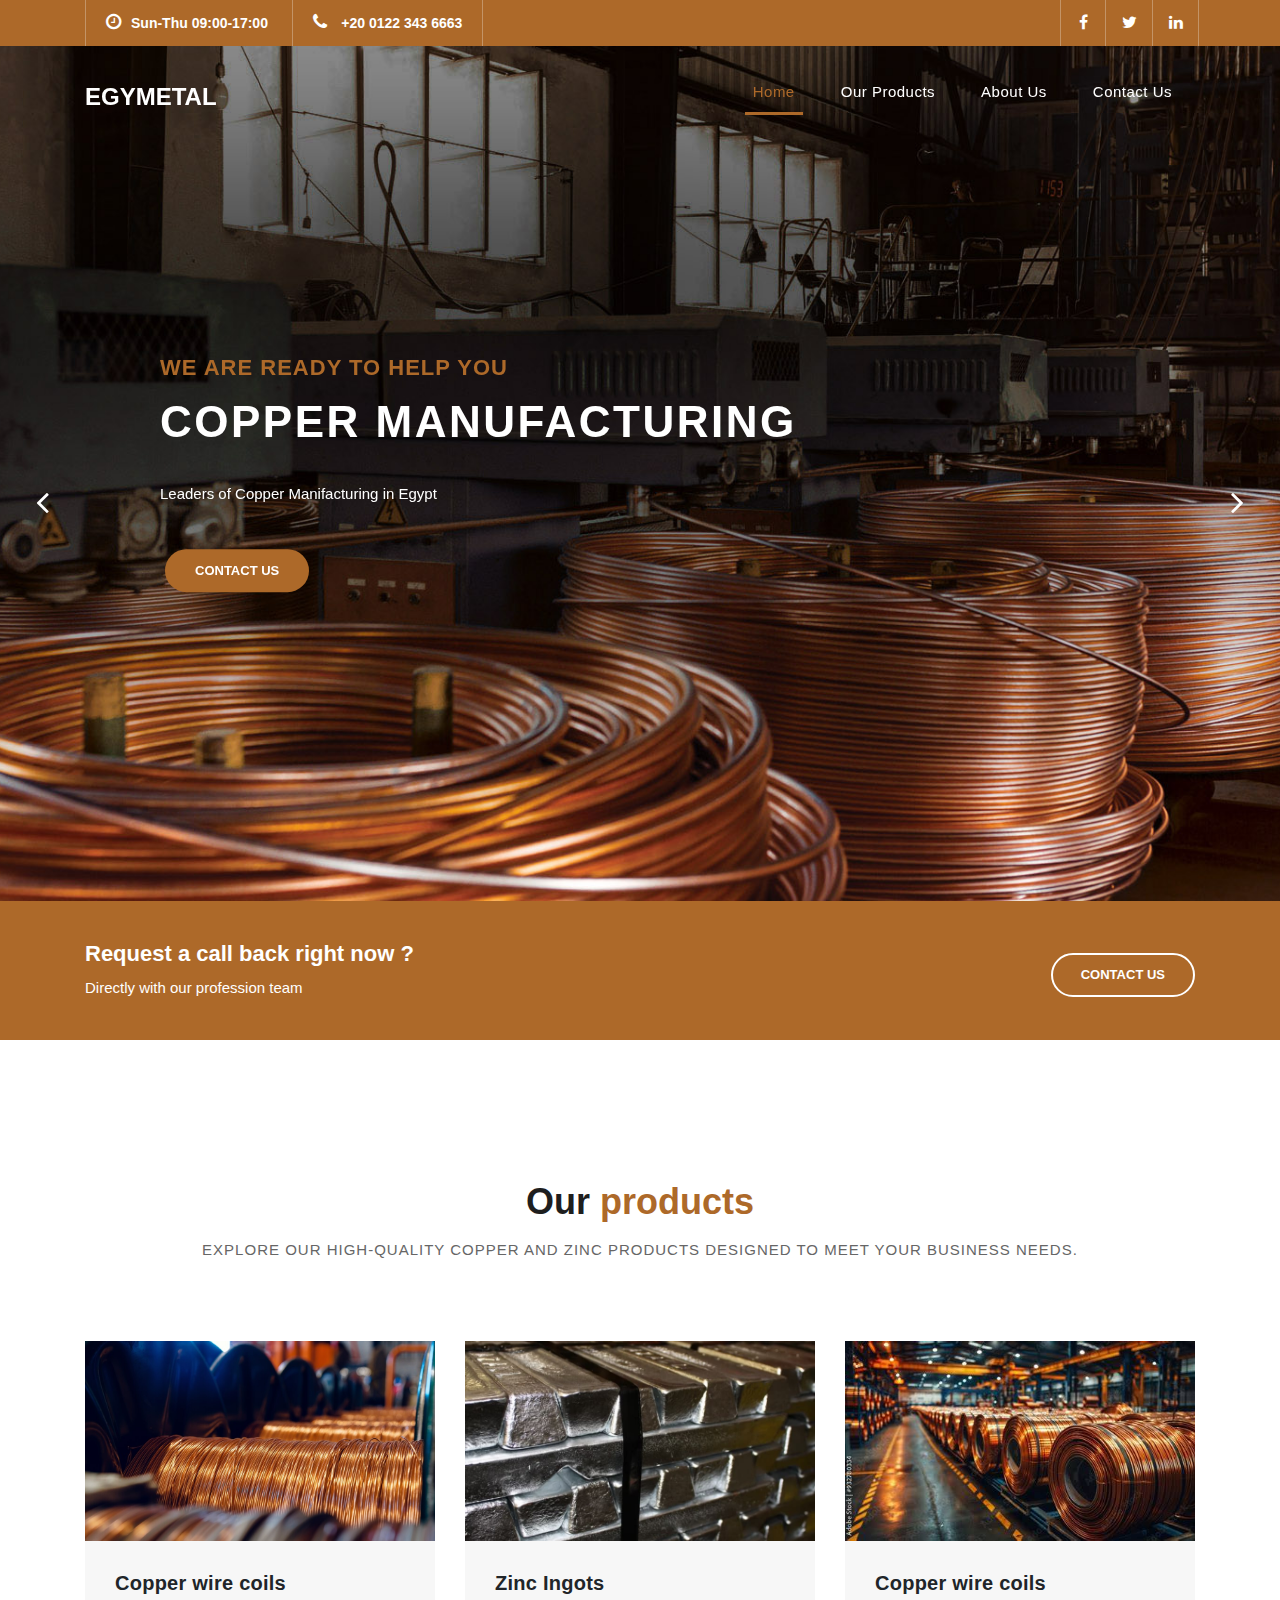
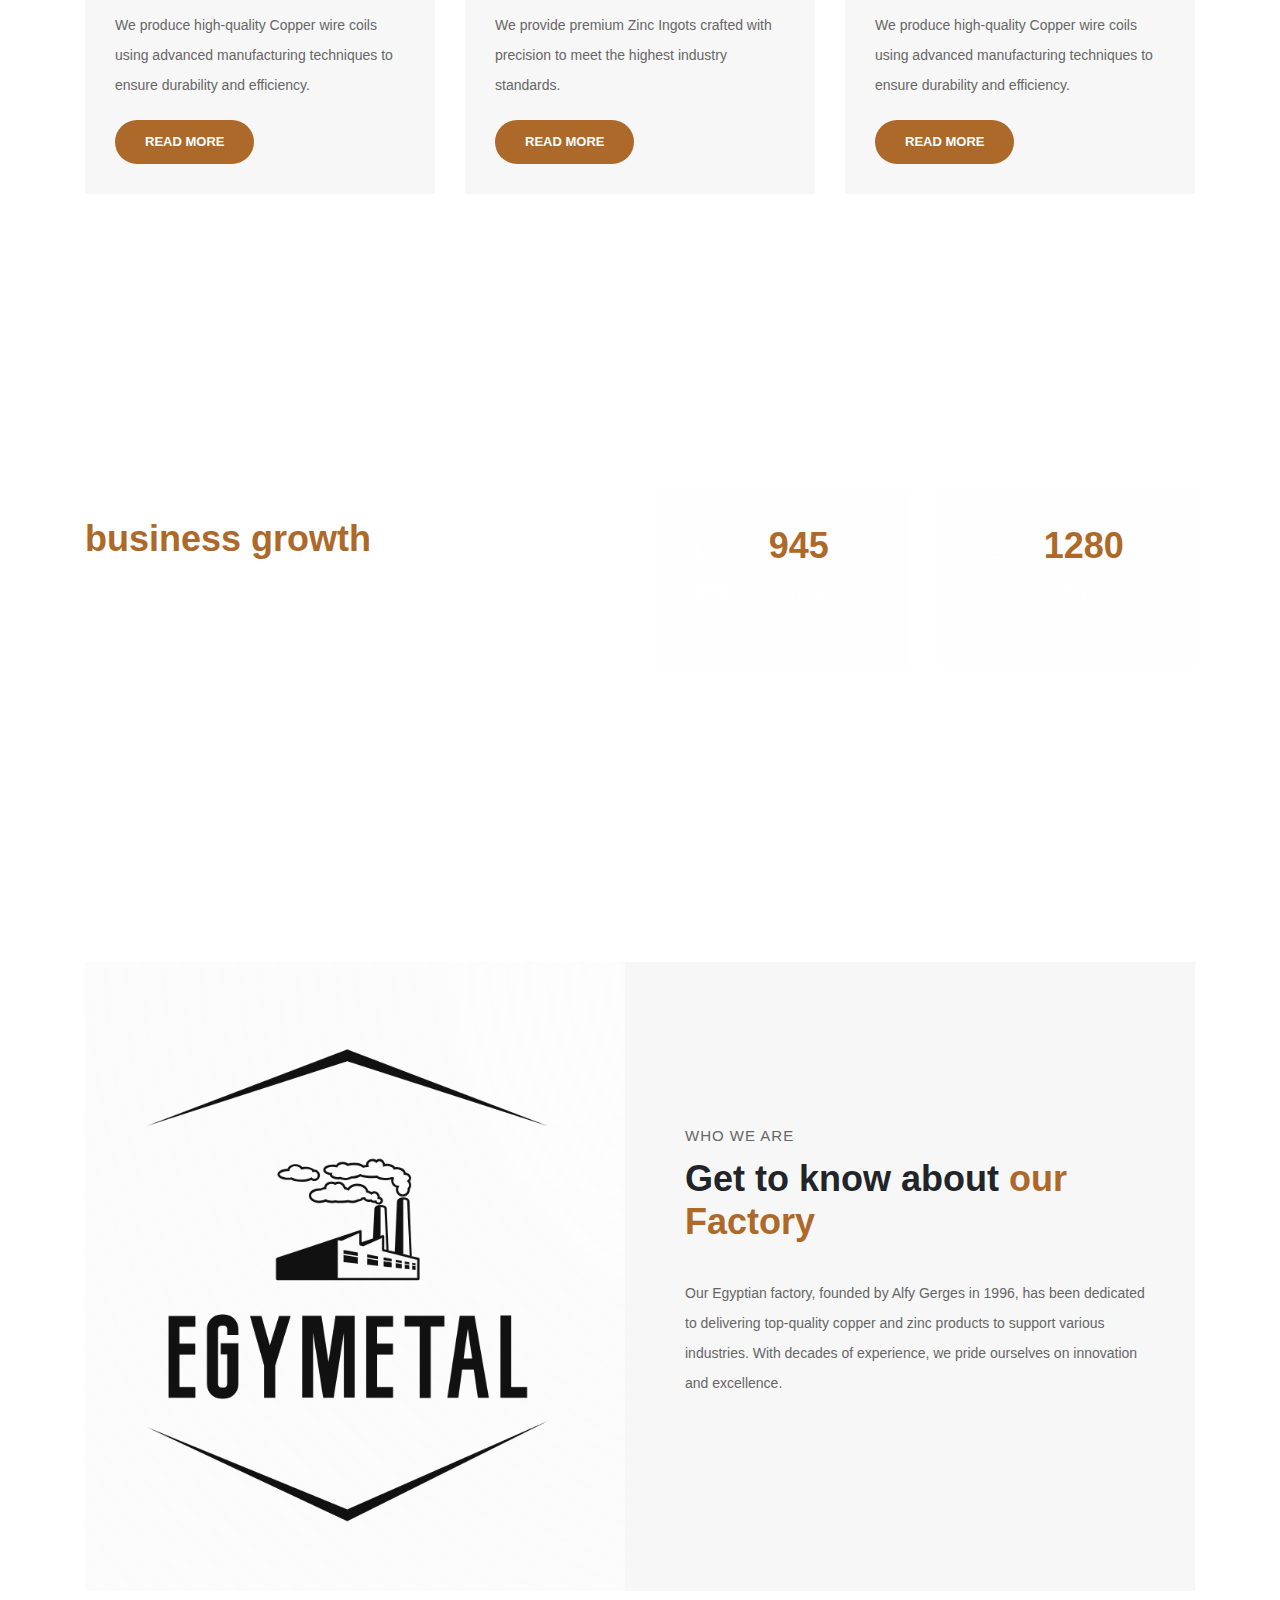
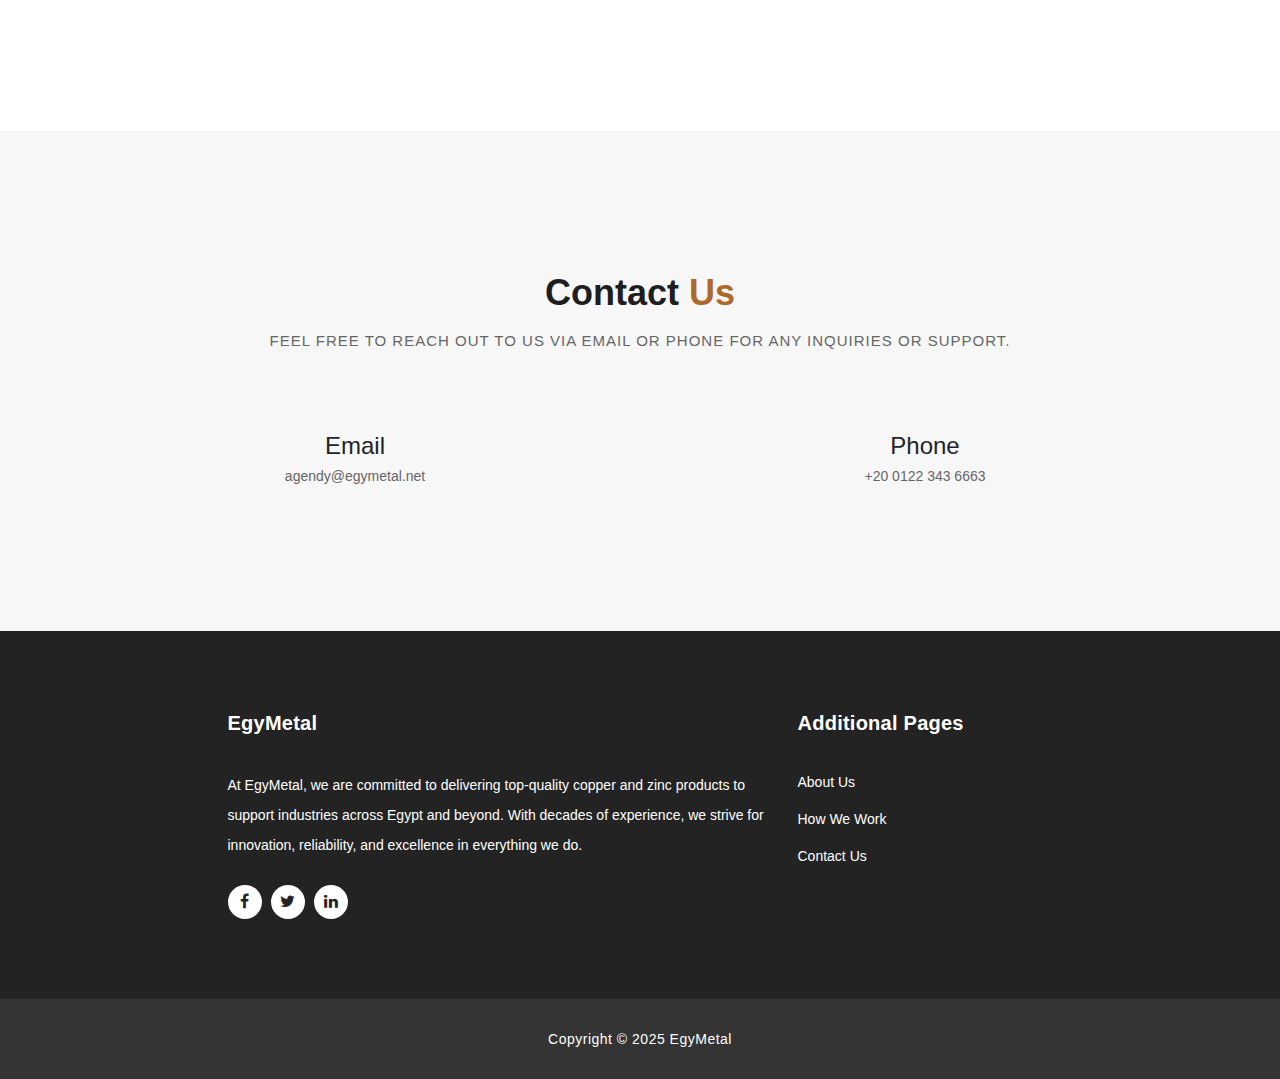
<file: index.html>
<!DOCTYPE html>
<html lang="en">

<!-- <head>

  <meta charset="utf-8">
  <meta name="robots" content="index, follow">
  <meta name="description" content="Egymetal Factory is a leading manufacturer of copper wires in Egypt, importing zinc and producing high-quality metal products.">

  <meta name="keywords" content="Egymetal, copper wire Egypt, zinc importer, copper factory, Egymetal Factory">

  <link href="https://fonts.googleapis.com/css?family=Poppins:100,200,300,400,500,600,700,800,900&display=swap"
    rel="stylesheet">

  <title>Egymetal – Copper Wire & Zinc Importer in Egypt</title>

  <link href="vendor/bootstrap/css/bootstrap.min.css" rel="stylesheet">

  <link rel="stylesheet" href="assets/css/fontawesome.css">
  <link rel="stylesheet" href="assets/css/templatemo-finance-business.css">
  <link rel="stylesheet" href="assets/css/owl.css">

<script type="application/ld+json">
{
  "@context": "https://schema.org",
  "@type": "Organization",
  "name": "Egymetal",
  "url": "https://www.egymetal.net",
  "logo": "https://www.egymetal.net/logo.png",
  "sameAs": [],
  "description": "Egymetal manufactures copper wires and imports zinc in Egypt."
}
</script>
</head> -->

<head>
  <meta charset="UTF-8">
  <meta name="viewport" content="width=device-width, initial-scale=1.0">
  
  <title>Egymetal | Copper Wire Manufacturer & Zinc Importer in Egypt</title>
  <meta name="description" content="Egymetal is a leading copper wire manufacturer and zinc importer in Egypt. Learn more about our products and metal solutions.">
  <meta name="keywords" content="Egymetal, copper wire Egypt, zinc importer, metal factory, copper industry, Egymetal Factory, zinc supplier">
  <meta name="robots" content="index, follow">
  <meta name="author" content="Egymetal Factory">

  <!-- Open Graph for social sharing -->
  <meta property="og:title" content="Egymetal | Copper Wire Manufacturer & Zinc Importer in Egypt">
  <meta property="og:description" content="Explore Egymetal’s copper and zinc products. Leading metal manufacturer in Egypt.">
  <meta property="og:url" content="https://www.egymetal.net">
  <meta property="og:type" content="website">
  <meta property="og:image" content="https://www.egymetal.net/logo.png"> <!-- Replace with your actual logo URL -->

  <!-- Favicon -->
  <link rel="icon" href="assets/images/client-01.png" type="image/x-icon">

  
  <link href="vendor/bootstrap/css/bootstrap.min.css" rel="stylesheet">

  <link rel="stylesheet" href="assets/css/fontawesome.css">
  <link rel="stylesheet" href="assets/css/templatemo-finance-business.css">
  <link rel="stylesheet" href="assets/css/owl.css">

  <!-- Schema.org (Structured Data for Google) -->
  <script type="application/ld+json">
  {
    "@context": "https://schema.org",
    "@type": "Organization",
    "name": "Egymetal",
    "url": "https://www.egymetal.net",
    "logo": "https://www.egymetal.net/logo.png",
    "description": "Egymetal manufactures copper wire and imports zinc for Egypt’s industrial sector.",
    "sameAs": []
  }
  </script>
</head>

<body>

  <!-- ***** Preloader Start ***** -->
  <div id="preloader">
    <div class="jumper">
      <div></div>
      <div></div>
      <div></div>
    </div>
  </div>
  <!-- ***** Preloader End ***** -->

  <!-- Header -->
  <div class="sub-header">
    <div class="container">
      <div class="row">
        <div class="col-md-8 col-xs-12">
          <ul class="left-info">
            <li><a href="#"><i class="fa fa-clock-o"></i>Sun-Thu 09:00-17:00</a></li>
            <li><a href="tel:+201223436663"><i class="fa fa-phone"></i> +20 0122 343 6663</a></li>
          </ul>
        </div>
        <div class="col-md-4">
          <ul class="right-icons">
            <li><a href="#"><i class="fa fa-facebook"></i></a></li>
            <li><a href="#"><i class="fa fa-twitter"></i></a></li>
            <li><a href="#"><i class="fa fa-linkedin"></i></a></li>
          </ul>
        </div>
      </div>
    </div>
  </div>

  <header class="">
    <nav class="navbar navbar-expand-lg">
      <div class="container">
        <a class="navbar-brand" href="index.html">
          <!-- <img id="logo" src="assets/images/logo-white.png" alt="EgyMetal Logo" style="height: 70px; width: auto;"> -->
           <h2>EgyMetal</h2>
        </a>
        <button class="navbar-toggler" type="button" data-toggle="collapse" data-target="#navbarResponsive"
          aria-controls="navbarResponsive" aria-expanded="false" aria-label="Toggle navigation">
          <span class="navbar-toggler-icon"></span>
        </button>
        <div class="collapse navbar-collapse" id="navbarResponsive">
          <ul class="navbar-nav ml-auto">
            <li class="nav-item">
              <a class="nav-link current" href="#top">Home
                <span class="sr-only">(current)</span>
              </a>
            </li>
            <li class="nav-item">
              <a class="nav-link" href="#services">Our Products</a>
            </li>
            <li class="nav-item">
              <a class="nav-link" href="#about">About Us</a>
            </li>
            <li class="nav-item">
              <a class="nav-link" href="#contactus">Contact Us</a>
            </li>
          </ul>
        </div>
      </div>
    </nav>
  </header>

  <!-- Page Content -->
  <!-- Banner Starts Here -->
  <div class="main-banner header-text" id="top">
    <div class="Modern-Slider">
      <!-- Item -->
      <div class="item item-1">
        <div class="img-fill">
          <div class="text-content">
            <h6>we are ready to help you</h6>
            <h4>Copper manufacturing</h4>
            <p> Leaders of Copper Manifacturing in Egypt</p>
            <a href="#contact" class="filled-button">contact us</a>
          </div>
        </div>
      </div>
      <!-- // Item -->
      <!-- Item -->
      <div class="item item-2">
        <div class="img-fill">
          <div class="text-content">
            <h6>we are here to support you</h6>
            <h4>Zinc importing</h4>
            <p>We are ready to deliver any amount required for your business</p>
            <a href="#services" class="filled-button">our products</a>
          </div>
        </div>
      </div>
      <!-- // Item -->
    </div>
  </div>
  <!-- Banner Ends Here -->

  <div class="request-form">
    <div class="container">
      <div class="row">
        <div class="col-md-8">
          <h4>Request a call back right now ?</h4>
          <span>Directly with our profession team</span>
        </div>
        <div class="col-md-4">
          <a href="#contact" class="border-button">Contact Us</a>
        </div>
      </div>
    </div>
  </div>

  <div class="services" id="services">
    <div class="container">
      <div class="row">
        <div class="col-md-12">
          <div class="section-heading">
            <h2>Our <em>products</em></h2>
            <span>Explore our high-quality copper and zinc products designed to meet your business needs.</span>
          </div>
        </div>
        <div class="col-md-4">
          <div class="service-item">
            <img src="assets/images/service_01.jpg" alt="">
            <div class="down-content">
              <h4>Copper wire coils</h4>
              <p>We produce high-quality Copper wire coils using advanced manufacturing techniques to ensure durability
                and efficiency.</p> <a href="" class="filled-button">Read More</a>
            </div>
          </div>
        </div>
        <div class="col-md-4">
          <div class="service-item">
            <img src="assets/images/service_02.jpg" alt="">
            <div class="down-content">
              <h4>Zinc Ingots</h4>
              <p>We provide premium Zinc Ingots crafted with precision to meet the highest industry standards.</p> <a
                href="" class="filled-button">Read More</a>
            </div>
          </div>
        </div>
        <div class="col-md-4">
          <div class="service-item">
            <img src="assets/images/service_03.jpg" alt="">
            <div class="down-content">
              <h4>Copper wire coils</h4>
              <p>We produce high-quality Copper wire coils using advanced manufacturing techniques to ensure durability
                and efficiency.</p> <a href="" class="filled-button">Read More</a>
            </div>
          </div>
        </div>
      </div>
    </div>
  </div>


  <div class="fun-facts">
    <div class="container">
      <div class="row">
        <div class="col-md-6">
          <div class="left-content">
            <h2>Our solutions for your <em>business growth</em></h2>
            <p>We are ready to deliver the best quality with our professional team.
            </p>
          </div>
        </div>
        <div class="col-md-6 align-self-center">
          <div class="row">
            <div class="col-md-6">
              <div class="count-area-content">
                <div style="display: flex; align-items: center; gap: 10px">
                  <img src="assets/images/copper-wire-icon.png" alt="Copper Wire Icon"
                    style="width: 50px; height: 70px;">
                  <div>
                    <div class="count-digit">945</div>
                    <div class="count-title">Copper </div>
                    <div class="count-subtitle">Tons / Annually</div>
                  </div>
                </div>
              </div>
            </div>
            <div class="col-md-6">
              <div class="count-area-content">
                <div style="display: flex; align-items: center; gap: 10px;">
                  <img src="assets/images/zinc.png" alt="Copper Wire Icon" style="width: 50px; height: 70px;">
                  <div>
                    <div class="count-digit">1280</div>
                    <div class="count-title">Zinc</div>
                    <div class="count-subtitle">Tons / Annually</div>
                  </div>
                </div>
              </div>
            </div>
          </div>
        </div>
      </div>
    </div>
  </div>
  </div>

  <div class="more-info" id="about">
    <div class="container">
      <div class="row">
        <div class="col-md-12">
          <div class="more-info-content">
            <div class="row">
              <div class="col-md-6">
                <div class="left-image">
                  <img src="assets/images/client-01.png" alt="">
                </div>
              </div>
              <div class="col-md-6 align-self-center">
                <div class="right-content">
                  <span>Who we are</span>
                  <h2>Get to know about <em>our Factory</em></h2>
                  <p>Our Egyptian factory, founded by Alfy Gerges in 1996, has been dedicated to delivering top-quality
                    copper and zinc products to support various industries. With decades of experience, we pride
                    ourselves on innovation and excellence.</p>
                </div>
              </div>
            </div>
          </div>
        </div>
      </div>
    </div>
  </div>

  <div class="callback-form" id="contactus">
    <div class="contact-us" id="contact">
      <div class="container">
        <div class="row">
          <div class="col-md-12 text-center">
            <div class="section-heading">
              <h2>Contact <em>Us</em></h2>
              <span>Feel free to reach out to us via email or phone for any inquiries or support.</span>
            </div>
          </div>
          <div class="col-md-6 text-center">
            <div class="contact-info">
              <h4>Email</h4>
              <p><a href="mailto:agendy@egymetal.net" style="color: inherit; text-decoration: none;">agendy@egymetal.net</a></p>
            </div>
          </div>
          <div class="col-md-6 text-center">
            <div class="contact-info">
              <h4>Phone</h4>
              <p><a href="tel:+201223436663" style="color: inherit; text-decoration: none;">+20 0122 343 6663</a></p>            </div>
          </div>
        </div>
      </div>
    </div>
  </div>
  <!-- Footer Starts Here -->
  <footer>
    <div class="container">
      <div class="row justify-content-center">
        <div class="col-md-6 footer-item">
          <h4>EgyMetal</h4>
          <p>At EgyMetal, we are committed to delivering top-quality copper and zinc products to support industries
            across Egypt and beyond. With decades of experience, we strive for innovation, reliability, and excellence
            in everything we do.</p>
          <ul class="social-icons">
            <li><a href="#"><i class="fa fa-facebook"></i></a></li>
            <li><a href="#"><i class="fa fa-twitter"></i></a></li>
            <li><a href="#"><i class="fa fa-linkedin"></i></a></li>
          </ul>
        </div>
        <div class="col-md-3 last-item">
          <h4>Additional Pages</h4>
          <ul class="menu-list">
            <li><a href="#about">About Us</a></li>
            <li><a href="#services">How We Work</a></li>
            <li><a href="#contactus">Contact Us</a></li>
          </ul>
        </div>
      </div>
    </div>
  </footer>

  <div class="sub-footer">
    <div class="container">
      <div class="row">
        <div class="col-md-12">
          <p>Copyright &copy; 2025 EgyMetal
        </div>
      </div>
    </div>
  </div>

  <!-- Bootstrap core JavaScript -->
  <script src="vendor/jquery/jquery.min.js"></script>
  <script src="vendor/bootstrap/js/bootstrap.bundle.min.js"></script>

  <!-- Additional Scripts -->
  <script src="assets/js/jquery.singlePageNav.min.js"></script>
  <script src="assets/js/custom.js"></script>
  <script src="assets/js/owl.js"></script>
  <script src="assets/js/slick.js"></script>
  <script src="assets/js/accordions.js"></script>
  <script>
    $(function () {
      // Single Page Nav
      $('#navbarResponsive').singlePageNav({
        'offset': 100,
        'filter': ':not(.external)'
      });

      // On mobile, close the menu after nav-link click
      $('#navbarResponsive .navbar-nav .nav-item .nav-link').click(function () {
        $('#navbarResponsive').removeClass('show');
      });
    });
  </script>

  <script language="text/Javascript">
    cleared[0] = cleared[1] = cleared[2] = 0; //set a cleared flag for each field
    function clearField(t) {                   //declaring the array outside of the
      if (!cleared[t.id]) {                      // function makes it static and global
        cleared[t.id] = 1;  // you could use true and false, but that's more typing
        t.value = '';         // with more chance of typos
        t.style.color = '#fff';
      }
    }
  </script>


  <script>
    window.addEventListener('scroll', function () {
      const logo = document.getElementById('logo');
      if (window.scrollY > 50) {
        logo.src = 'assets/images/logo.png';
      } else {
        logo.src = 'assets/images/logo-white.png';
      }
    });
  </script>
</body>

</html>
</file>
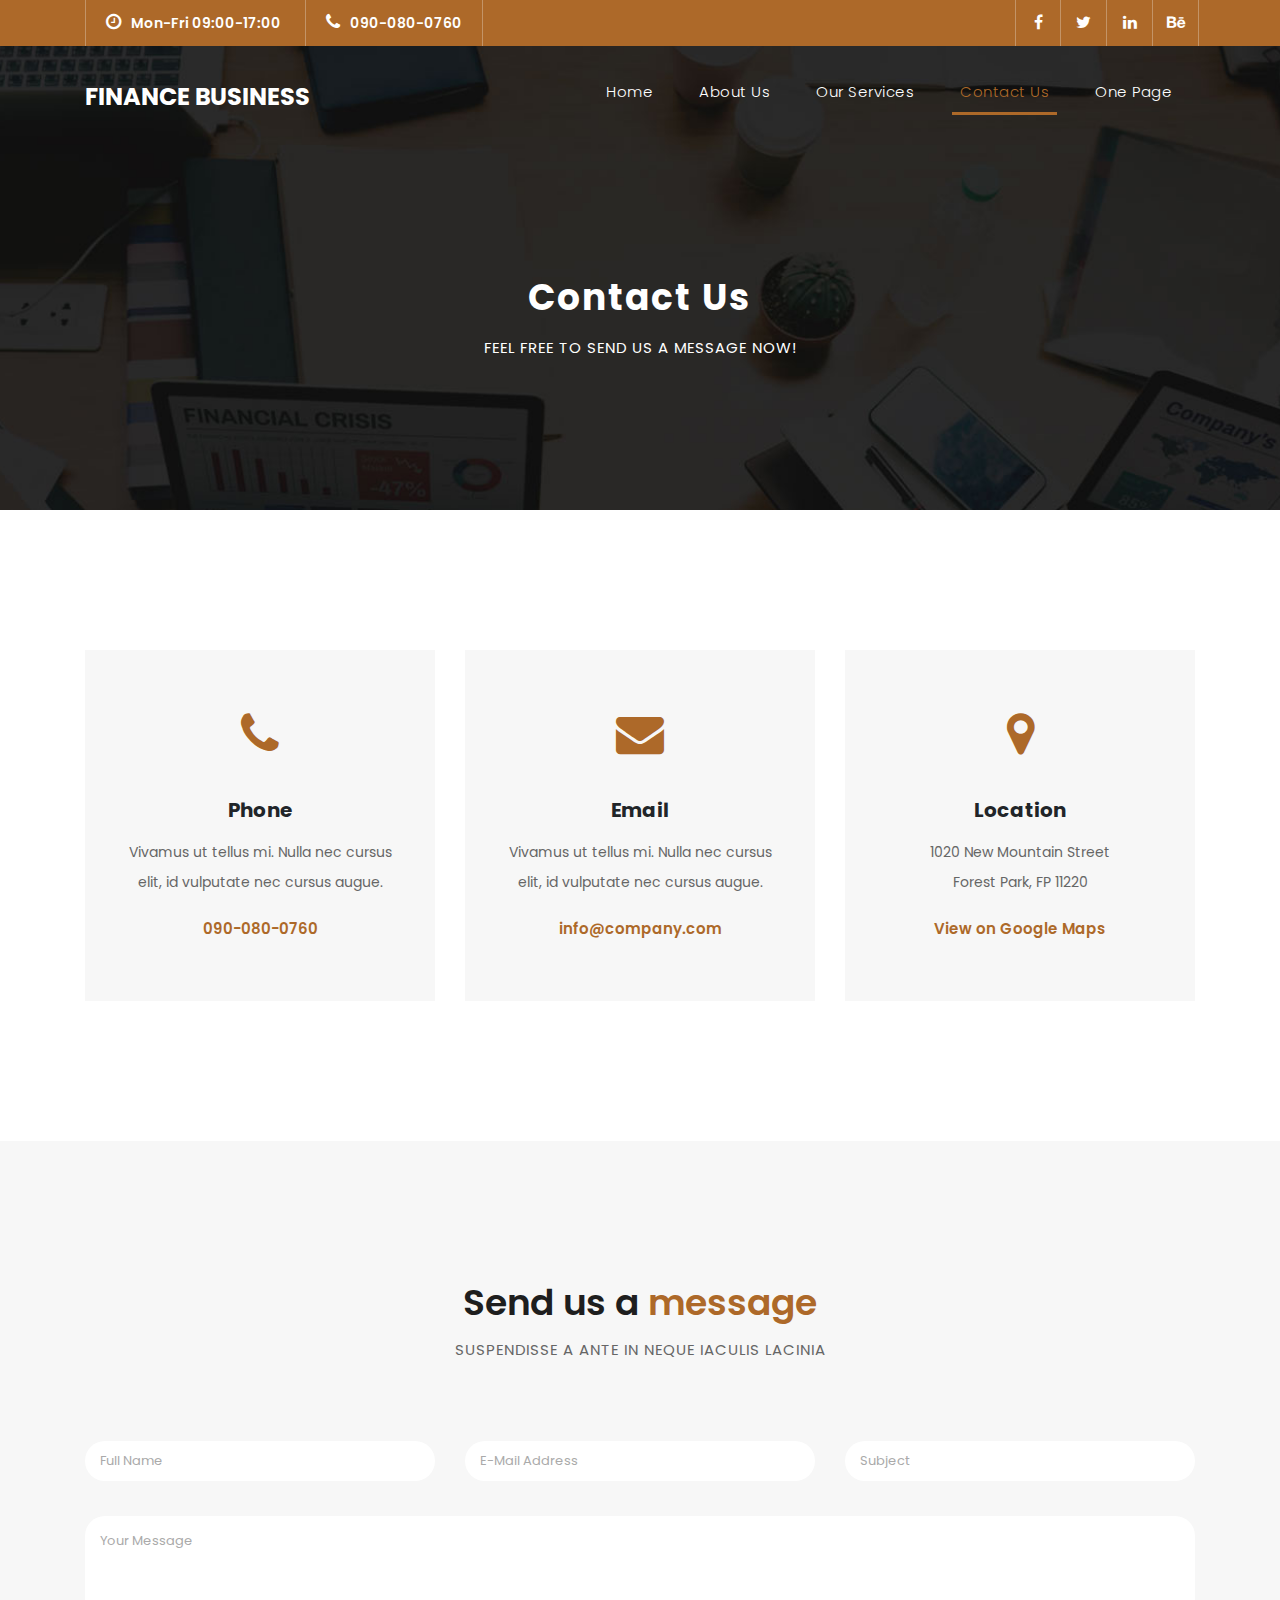
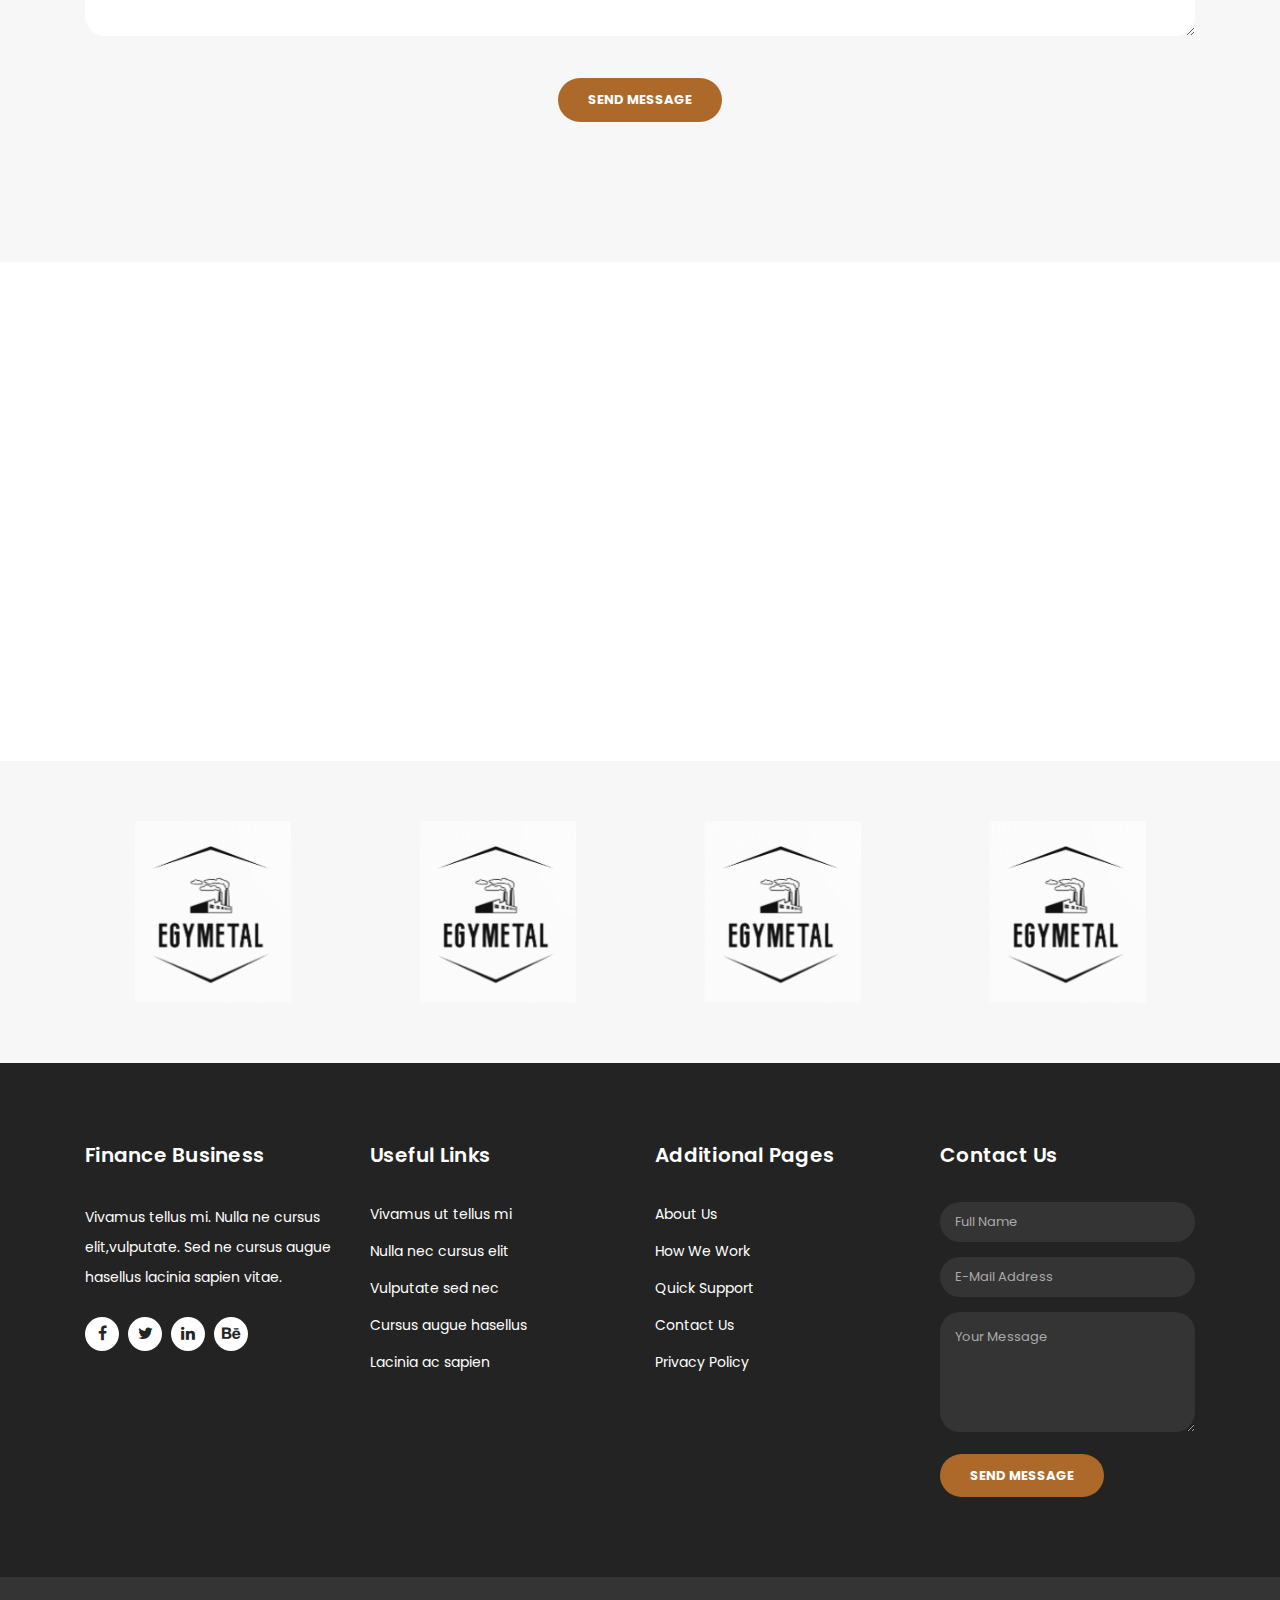
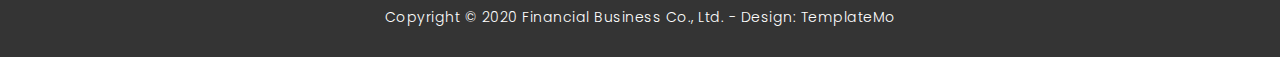
<file: contact.html>
<!DOCTYPE html>
<html lang="en">

  <head>

    <meta charset="utf-8">
    <meta name="viewport" content="width=device-width, initial-scale=1, shrink-to-fit=no">
    <meta name="description" content="">
    <meta name="author" content="TemplateMo">
    <link href="https://fonts.googleapis.com/css?family=Poppins:100,200,300,400,500,600,700,800,900&display=swap" rel="stylesheet">

    <title>Finance Business - Contact Page</title>

    <!-- Bootstrap core CSS -->
    <link href="vendor/bootstrap/css/bootstrap.min.css" rel="stylesheet">

    <!-- Additional CSS Files -->
    <link rel="stylesheet" href="assets/css/fontawesome.css">
    <link rel="stylesheet" href="assets/css/templatemo-finance-business.css">
    <link rel="stylesheet" href="assets/css/owl.css">
<!--

Finance Business TemplateMo

https://templatemo.com/tm-545-finance-business

-->
  </head>

  <body>

    <!-- ***** Preloader Start ***** -->
    <div id="preloader">
        <div class="jumper">
            <div></div>
            <div></div>
            <div></div>
        </div>
    </div>  
    <!-- ***** Preloader End ***** -->

    <!-- Header -->
    <div class="sub-header">
      <div class="container">
        <div class="row">
          <div class="col-md-8 col-xs-12">
            <ul class="left-info">
              <li><a href="#"><i class="fa fa-clock-o"></i>Mon-Fri 09:00-17:00</a></li>
              <li><a href="#"><i class="fa fa-phone"></i>090-080-0760</a></li>
            </ul>
          </div>
          <div class="col-md-4">
            <ul class="right-icons">
              <li><a href="#"><i class="fa fa-facebook"></i></a></li>
              <li><a href="#"><i class="fa fa-twitter"></i></a></li>
              <li><a href="#"><i class="fa fa-linkedin"></i></a></li>
              <li><a href="#"><i class="fa fa-behance"></i></a></li>
            </ul>
          </div>
        </div>
      </div>
    </div>
    
    <header class="">
      <nav class="navbar navbar-expand-lg">
        <div class="container">
          <a class="navbar-brand" href="index.html"><h2>Finance Business</h2></a>
          <button class="navbar-toggler" type="button" data-toggle="collapse" data-target="#navbarResponsive" aria-controls="navbarResponsive" aria-expanded="false" aria-label="Toggle navigation">
            <span class="navbar-toggler-icon"></span>
          </button>
          <div class="collapse navbar-collapse" id="navbarResponsive">
            <ul class="navbar-nav ml-auto">
              <li class="nav-item">
                <a class="nav-link" href="index.html">Home
                  <span class="sr-only">(current)</span>
                </a>
              </li>
              <li class="nav-item">
                <a class="nav-link" href="about.html">About Us</a>
              </li>
              <li class="nav-item">
                <a class="nav-link" href="services.html">Our Services</a>
              </li>
              <li class="nav-item active">
                <a class="nav-link" href="contact.html">Contact Us</a>
              </li>
              <li class="nav-item">
                <a class="nav-link" href="one-page.html">One Page</a>
              </li>
            </ul>
          </div>
        </div>
      </nav>
    </header>

    <!-- Page Content -->
    <div class="page-heading header-text">
      <div class="container">
        <div class="row">
          <div class="col-md-12">
            <h1>Contact Us</h1>
            <span>feel free to send us a message now!</span>
          </div>
        </div>
      </div>
    </div>

    <div class="contact-information">
      <div class="container">
        <div class="row">
          <div class="col-md-4">
            <div class="contact-item">
              <i class="fa fa-phone"></i>
              <h4>Phone</h4>
              <p>Vivamus ut tellus mi. Nulla nec cursus elit, id vulputate nec cursus augue.</p>
              <a href="#">090-080-0760</a>
            </div>
          </div>
          <div class="col-md-4">
            <div class="contact-item">
              <i class="fa fa-envelope"></i>
              <h4>Email</h4>
              <p>Vivamus ut tellus mi. Nulla nec cursus elit, id vulputate nec cursus augue.</p>
              <a href="#">info@company.com</a>
            </div>
          </div>
          <div class="col-md-4">
            <div class="contact-item">
              <i class="fa fa-map-marker"></i>
              <h4>Location</h4>
              <p>1020 New Mountain Street<br>Forest Park, FP 11220</p>
              <a href="#">View on Google Maps</a>
            </div>
          </div>
        </div>
      </div>
    </div>

    <div class="callback-form contact-us">
      <div class="container">
        <div class="row">
          <div class="col-md-12">
            <div class="section-heading">
              <h2>Send us a <em>message</em></h2>
              <span>Suspendisse a ante in neque iaculis lacinia</span>
            </div>
          </div>
          <div class="col-md-12">
            <div class="contact-form">
              <form id="contact" action="" method="get">
                <div class="row">
                  <div class="col-lg-4 col-md-12 col-sm-12">
                    <fieldset>
                      <input name="name" type="text" class="form-control" id="name" placeholder="Full Name" required="">
                    </fieldset>
                  </div>
                  <div class="col-lg-4 col-md-12 col-sm-12">
                    <fieldset>
                      <input name="email" type="text" class="form-control" id="email" pattern="[^ @]*@[^ @]*" placeholder="E-Mail Address" required="">
                    </fieldset>
                  </div>
                  <div class="col-lg-4 col-md-12 col-sm-12">
                    <fieldset>
                      <input name="subject" type="text" class="form-control" id="subject" placeholder="Subject" required="">
                    </fieldset>
                  </div>
                  <div class="col-lg-12">
                    <fieldset>
                      <textarea name="message" rows="6" class="form-control" id="message" placeholder="Your Message" required=""></textarea>
                    </fieldset>
                  </div>
                  <div class="col-lg-12">
                    <fieldset>
                      <button type="submit" id="form-submit" class="filled-button">Send Message</button>
                    </fieldset>
                  </div>
                </div>
              </form>
            </div>
          </div>
        </div>
      </div>
    </div>

    <div id="map">
<!-- How to change your own map point
	1. Go to Google Maps
	2. Click on your location point
	3. Click "Share" and choose "Embed map" tab
	4. Copy only URL and paste it within the src="" field below
-->
      <iframe src="https://maps.google.com/maps?q=Av.+Lúcio+Costa,+Rio+de+Janeiro+-+RJ,+Brazil&t=&z=13&ie=UTF8&iwloc=&output=embed" width="100%" height="500px" frameborder="0" style="border:0" allowfullscreen></iframe>
    </div>

    <div class="partners contact-partners">
      <div class="container">
        <div class="row">
          <div class="col-md-12">
            <div class="owl-partners owl-carousel">
              <div class="partner-item">
                <img src="assets/images/client-01.png" alt="">
              </div>
            </div>
          </div>
        </div>
      </div>
    </div>


    <!-- Footer Starts Here -->
    <footer>
      <div class="container">
        <div class="row">
          <div class="col-md-3 footer-item">
            <h4>Finance Business</h4>
            <p>Vivamus tellus mi. Nulla ne cursus elit,vulputate. Sed ne cursus augue hasellus lacinia sapien vitae.</p>
            <ul class="social-icons">
              <li><a rel="nofollow" href="https://fb.com/templatemo" target="_blank"><i class="fa fa-facebook"></i></a></li>
              <li><a href="#"><i class="fa fa-twitter"></i></a></li>
              <li><a href="#"><i class="fa fa-linkedin"></i></a></li>
              <li><a href="#"><i class="fa fa-behance"></i></a></li>
            </ul>
          </div>
          <div class="col-md-3 footer-item">
            <h4>Useful Links</h4>
            <ul class="menu-list">
              <li><a href="#">Vivamus ut tellus mi</a></li>
              <li><a href="#">Nulla nec cursus elit</a></li>
              <li><a href="#">Vulputate sed nec</a></li>
              <li><a href="#">Cursus augue hasellus</a></li>
              <li><a href="#">Lacinia ac sapien</a></li>
            </ul>
          </div>
          <div class="col-md-3 footer-item">
            <h4>Additional Pages</h4>
            <ul class="menu-list">
              <li><a href="#">About Us</a></li>
              <li><a href="#">How We Work</a></li>
              <li><a href="#">Quick Support</a></li>
              <li><a href="#">Contact Us</a></li>
              <li><a href="#">Privacy Policy</a></li>
            </ul>
          </div>
          <div class="col-md-3 footer-item last-item">
            <h4>Contact Us</h4>
            <div class="contact-form">
              <form id="contact footer-contact" action="" method="post">
                <div class="row">
                  <div class="col-lg-12 col-md-12 col-sm-12">
                    <fieldset>
                      <input name="name" type="text" class="form-control" id="name" placeholder="Full Name" required="">
                    </fieldset>
                  </div>
                  <div class="col-lg-12 col-md-12 col-sm-12">
                    <fieldset>
                      <input name="email" type="text" class="form-control" id="email" pattern="[^ @]*@[^ @]*" placeholder="E-Mail Address" required="">
                    </fieldset>
                  </div>
                  <div class="col-lg-12">
                    <fieldset>
                      <textarea name="message" rows="6" class="form-control" id="message" placeholder="Your Message" required=""></textarea>
                    </fieldset>
                  </div>
                  <div class="col-lg-12">
                    <fieldset>
                      <button type="submit" id="form-submit" class="filled-button">Send Message</button>
                    </fieldset>
                  </div>
                </div>
              </form>
            </div>
          </div>
        </div>
      </div>
    </footer>
    
    <div class="sub-footer">
      <div class="container">
        <div class="row">
          <div class="col-md-12">
            <p>Copyright &copy; 2020 Financial Business Co., Ltd.
            
            - Design: <a rel="nofollow noopener" href="https://templatemo.com" target="_blank">TemplateMo</a></p>
          </div>
        </div>
      </div>
    </div>

    <!-- Bootstrap core JavaScript -->
    <script src="vendor/jquery/jquery.min.js"></script>
    <script src="vendor/bootstrap/js/bootstrap.bundle.min.js"></script>

    <!-- Additional Scripts -->
    <script src="assets/js/custom.js"></script>
    <script src="assets/js/owl.js"></script>
    <script src="assets/js/slick.js"></script>
    <script src="assets/js/accordions.js"></script>

    <script language = "text/Javascript"> 
      cleared[0] = cleared[1] = cleared[2] = 0; //set a cleared flag for each field
      function clearField(t){                   //declaring the array outside of the
      if(! cleared[t.id]){                      // function makes it static and global
          cleared[t.id] = 1;  // you could use true and false, but that's more typing
          t.value='';         // with more chance of typos
          t.style.color='#fff';
          }
      }
    </script>

  </body>
</html>
</file>
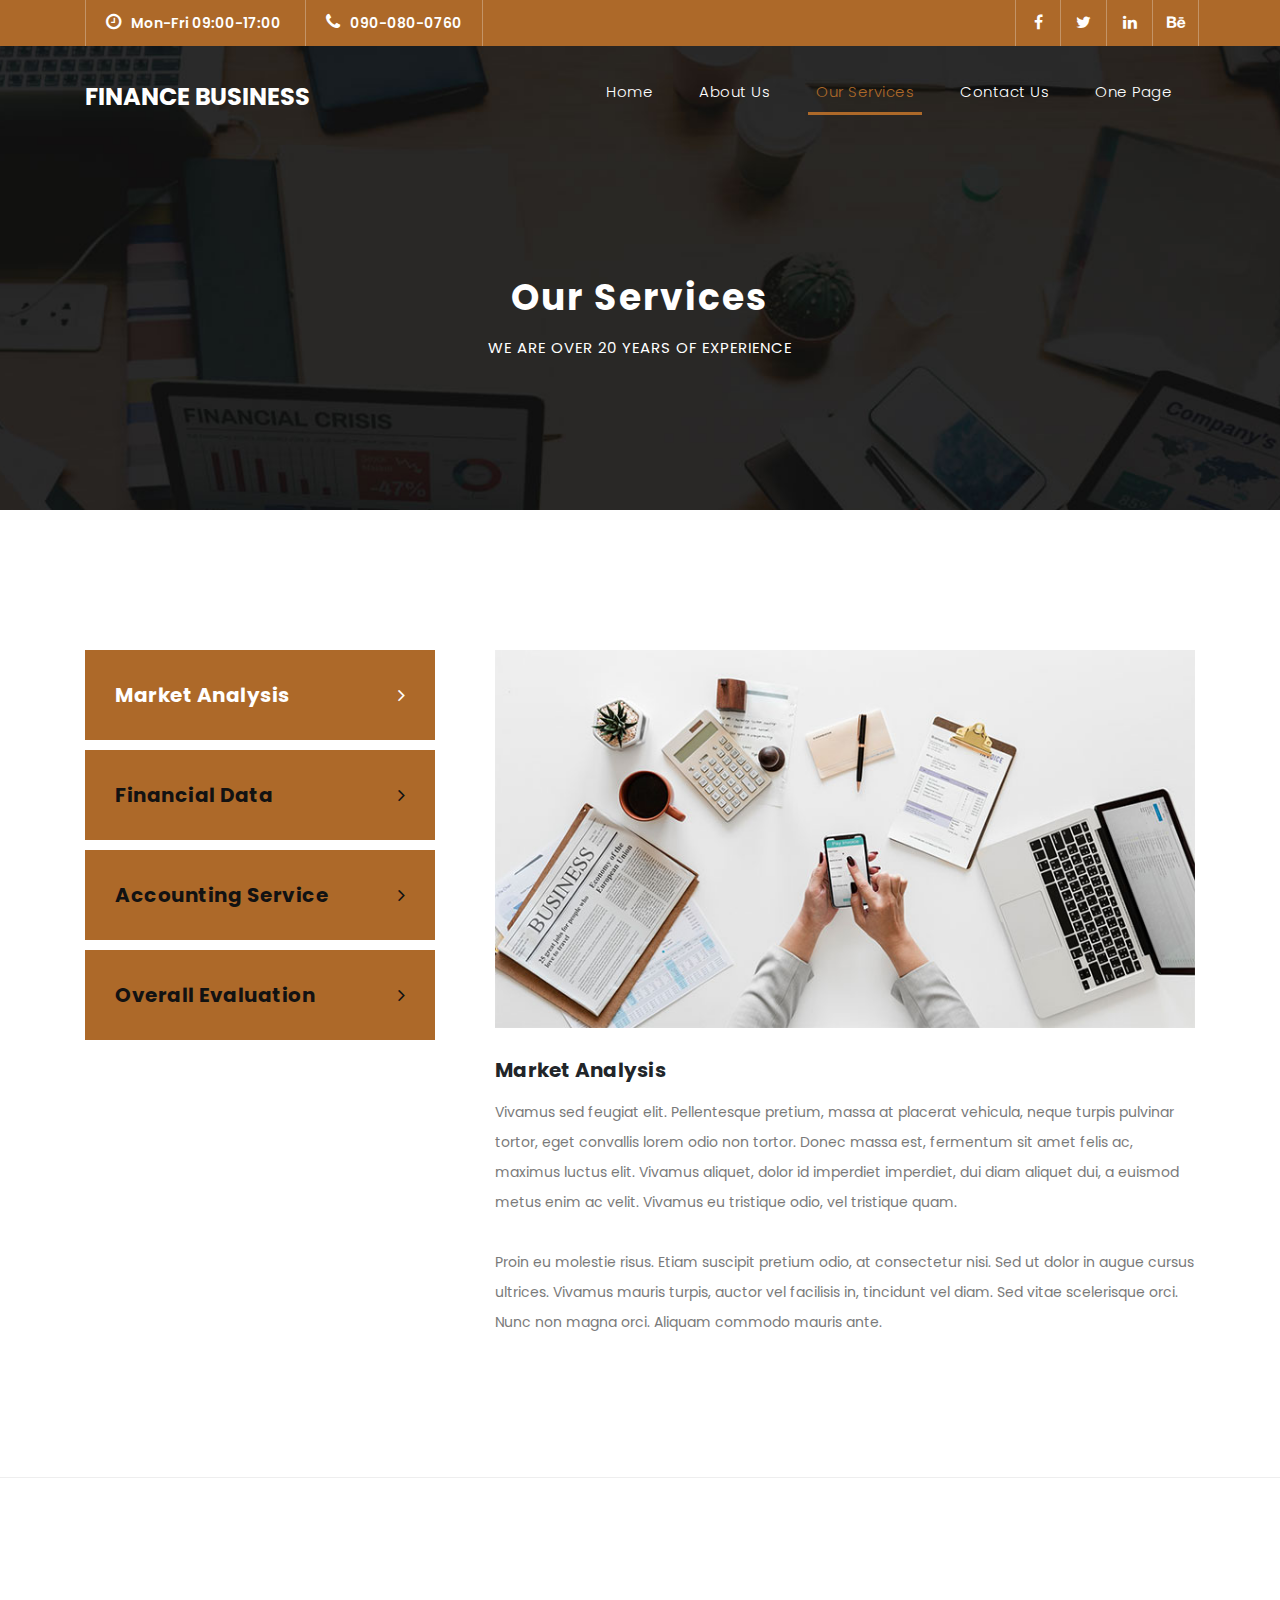
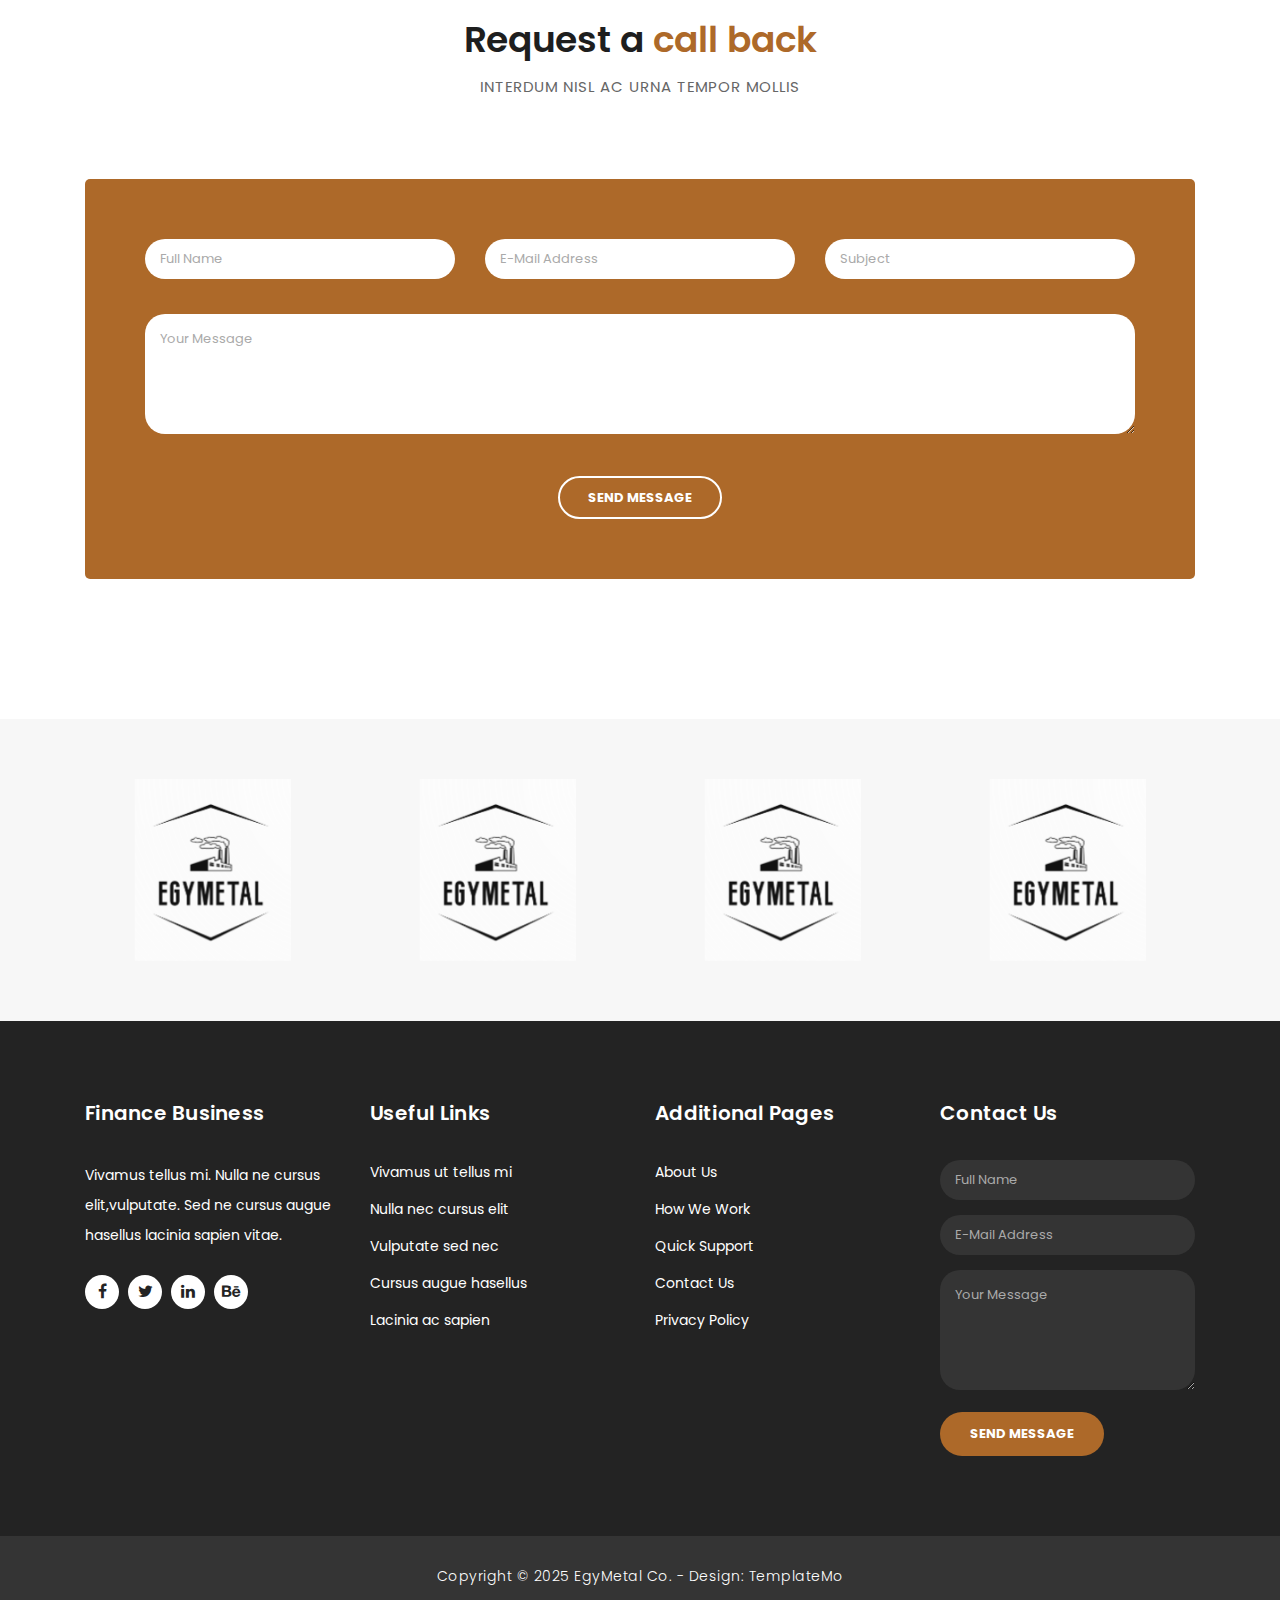
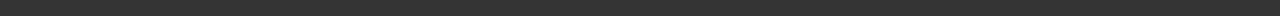
<file: services.html>
<!DOCTYPE html>
<html lang="en">

  <head>

    <meta charset="utf-8">
    <meta name="viewport" content="width=device-width, initial-scale=1, shrink-to-fit=no">
    <meta name="description" content="">
    <meta name="author" content="TemplateMo">
    <link href="https://fonts.googleapis.com/css?family=Poppins:100,200,300,400,500,600,700,800,900&display=swap" rel="stylesheet">

    <title>Finance Business - Services</title>

    <!-- Bootstrap core CSS -->
    <link href="vendor/bootstrap/css/bootstrap.min.css" rel="stylesheet">

    <!-- Additional CSS Files -->
    <link rel="stylesheet" href="assets/css/fontawesome.css">
    <link rel="stylesheet" href="assets/css/templatemo-finance-business.css">
    <link rel="stylesheet" href="assets/css/owl.css">
<!--

Finance Business TemplateMo

https://templatemo.com/tm-545-finance-business

-->
  </head>

  <body>

    <!-- ***** Preloader Start ***** -->
    <div id="preloader">
        <div class="jumper">
            <div></div>
            <div></div>
            <div></div>
        </div>
    </div>  
    <!-- ***** Preloader End ***** -->

    <!-- Header -->
    <div class="sub-header">
      <div class="container">
        <div class="row">
          <div class="col-md-8 col-xs-12">
            <ul class="left-info">
              <li><a href="#"><i class="fa fa-clock-o"></i>Mon-Fri 09:00-17:00</a></li>
              <li><a href="#"><i class="fa fa-phone"></i>090-080-0760</a></li>
            </ul>
          </div>
          <div class="col-md-4">
            <ul class="right-icons">
              <li><a href="#"><i class="fa fa-facebook"></i></a></li>
              <li><a href="#"><i class="fa fa-twitter"></i></a></li>
              <li><a href="#"><i class="fa fa-linkedin"></i></a></li>
              <li><a href="#"><i class="fa fa-behance"></i></a></li>
            </ul>
          </div>
        </div>
      </div>
    </div>
    
    <header class="">
      <nav class="navbar navbar-expand-lg">
        <div class="container">
          <a class="navbar-brand" href="index.html"><h2>Finance Business</h2></a>
          <button class="navbar-toggler" type="button" data-toggle="collapse" data-target="#navbarResponsive" aria-controls="navbarResponsive" aria-expanded="false" aria-label="Toggle navigation">
            <span class="navbar-toggler-icon"></span>
          </button>
          <div class="collapse navbar-collapse" id="navbarResponsive">
            <ul class="navbar-nav ml-auto">
              <li class="nav-item">
                <a class="nav-link" href="index.html">Home
                  <span class="sr-only">(current)</span>
                </a>
              </li>
              <li class="nav-item">
                <a class="nav-link" href="about.html">About Us</a>
              </li>
              <li class="nav-item active">
                <a class="nav-link" href="services.html">Our Services</a>
              </li>
              <li class="nav-item">
                <a class="nav-link" href="contact.html">Contact Us</a>
              </li>
              <li class="nav-item">
                <a class="nav-link" href="one-page.html">One Page</a>
              </li>
            </ul>
          </div>
        </div>
      </nav>
    </header>

    <!-- Page Content -->
    <div class="page-heading header-text">
      <div class="container">
        <div class="row">
          <div class="col-md-12">
            <h1>Our Services</h1>
            <span>We are over 20 years of experience</span>
          </div>
        </div>
      </div>
    </div>

    <div class="single-services">
      <div class="container">
        <div class="row" id="tabs">
          <div class="col-md-4">
            <ul>
              <li><a href='#tabs-1'>Market Analysis <i class="fa fa-angle-right"></i></a></li>
              <li><a href='#tabs-2'>Financial Data <i class="fa fa-angle-right"></i></a></li>
              <li><a href='#tabs-3'>Accounting Service <i class="fa fa-angle-right"></i></a></li>
              <li><a href='#tabs-4'>Overall Evaluation <i class="fa fa-angle-right"></i></a></li>
            </ul>
          </div>
          <div class="col-md-8">
            <section class='tabs-content'>
              <article id='tabs-1'>
                <img src="assets/images/single_service_01.jpg" alt="">
                <h4>Market Analysis</h4>
                <p>Vivamus sed feugiat elit. Pellentesque pretium, massa at placerat vehicula, neque turpis pulvinar tortor, eget convallis lorem odio non tortor. Donec massa est, fermentum sit amet felis ac, maximus luctus elit. Vivamus aliquet, dolor id imperdiet imperdiet, dui diam aliquet dui, a euismod metus enim ac velit. Vivamus eu tristique odio, vel tristique quam.
                <br><br>Proin eu molestie risus. Etiam suscipit pretium odio, at consectetur nisi. Sed ut dolor in augue cursus ultrices. Vivamus mauris turpis, auctor vel facilisis in, tincidunt vel diam. Sed vitae scelerisque orci. Nunc non magna orci. Aliquam commodo mauris ante.</p>
              </article>
              <article id='tabs-2'>
                <img src="assets/images/single_service_02.jpg" alt="">
                <h4>Financial Data</h4>
                <p>Sed ut dolor in augue cursus ultrices. Vivamus mauris turpis, auctor vel facilisis in, tincidunt vel diam. Sed vitae scelerisque orci. Nunc non magna orci. Aliquam commodo mauris ante, quis posuere nibh vestibulum sit amet
                <br><br>Pellentesque pretium, massa at placerat vehicula, neque turpis pulvinar tortor, eget convallis lorem odio non tortor. Donec massa est, fermentum sit amet felis ac, maximus luctus elit. Vivamus aliquet, dolor id imperdiet imperdiet, dui diam aliquet dui, a euismod metus enim ac velit. Vivamus eu tristique odio, vel tristique quam.</p>
              </article>
              <article id='tabs-3'>
                <img src="assets/images/single_service_03.jpg" alt="">
                <h4>Accounting Service</h4>
                <p>Mauris lobortis quam id dictum dignissim. Donec pellentesque erat dolor, cursus dapibus turpis hendrerit quis. Suspendisse at suscipit arcu. Nulla sed erat lectus. Nulla facilisi. In sit amet neque sapien. Donec scelerisque mi at gravida efficitur. Nunc lacinia a est eu malesuada. Curabitur eleifend elit sapien, sed pulvinar orci luctus eget. 
                <br><br>Class aptent taciti sociosqu ad litora torquent per conubia nostra, per inceptos himenaeos. Nunc vel ultrices nulla, ac tincidunt eros. Aenean quis tellus velit. Praesent pretium justo non auctor condimentum.</p>
              </article>
              <article id='tabs-4'>
                <img src="assets/images/single_service_04.jpg" alt="">
                <h4>Overall Evaluation</h4>
                <p>Integer vehicula sapien quis dolor efficitur, eget molestie eros tempus. Curabitur sollicitudin, tortor at suscipit volutpat, nisi arcu aliquet dui, vitae semper sem turpis quis libero. Quisque vulputate lacinia nisl ac lobortis. Ut ultricies maximus turpis, in sollicitudin ligula posuere vel. 
                <br><br>Donec finibus maximus neque, vitae egestas quam imperdiet nec. Proin nec mauris eu tortor consectetur tristique. Etiam suscipit ante a odio consequat, in ornare lacus suscipit. Cras ac libero massa. Quisque rhoncus velit feugiat vulputate mollis. Donec nisl eros, malesuada sed nisi id, condimentum condimentum quam.</p>
              </article>
            </section>
          </div>
        </div>
      </div>
    </div>

    <div class="callback-form callback-services">
      <div class="container">
        <div class="row">
          <div class="col-md-12">
            <div class="section-heading">
              <h2>Request a <em>call back</em></h2>
              <span>interdum nisl ac urna tempor mollis</span>
            </div>
          </div>
          <div class="col-md-12">
            <div class="contact-form">
              <form id="contact" action="" method="post">
                <div class="row">
                  <div class="col-lg-4 col-md-12 col-sm-12">
                    <fieldset>
                      <input name="name" type="text" class="form-control" id="name" placeholder="Full Name" required="">
                    </fieldset>
                  </div>
                  <div class="col-lg-4 col-md-12 col-sm-12">
                    <fieldset>
                      <input name="email" type="text" class="form-control" id="email" pattern="[^ @]*@[^ @]*" placeholder="E-Mail Address" required="">
                    </fieldset>
                  </div>
                  <div class="col-lg-4 col-md-12 col-sm-12">
                    <fieldset>
                      <input name="subject" type="text" class="form-control" id="subject" placeholder="Subject" required="">
                    </fieldset>
                  </div>
                  <div class="col-lg-12">
                    <fieldset>
                      <textarea name="message" rows="6" class="form-control" id="message" placeholder="Your Message" required=""></textarea>
                    </fieldset>
                  </div>
                  <div class="col-lg-12">
                    <fieldset>
                      <button type="submit" id="form-submit" class="border-button">Send Message</button>
                    </fieldset>
                  </div>
                </div>
              </form>
            </div>
          </div>
        </div>
      </div>
    </div>

    <div class="partners">
      <div class="container">
        <div class="row">
          <div class="col-md-12">
            <div class="owl-partners owl-carousel">
              <div class="partner-item">
                <img src="assets/images/client-01.png" alt="">
              </div>
            </div>
          </div>
        </div>
      </div>
    </div>


    <!-- Footer Starts Here -->
    <footer>
      <div class="container">
        <div class="row">
          <div class="col-md-3 footer-item">
            <h4>Finance Business</h4>
            <p>Vivamus tellus mi. Nulla ne cursus elit,vulputate. Sed ne cursus augue hasellus lacinia sapien vitae.</p>
            <ul class="social-icons">
              <li><a rel="nofollow" href="https://fb.com/templatemo" target="_blank"><i class="fa fa-facebook"></i></a></li>
              <li><a href="#"><i class="fa fa-twitter"></i></a></li>
              <li><a href="#"><i class="fa fa-linkedin"></i></a></li>
              <li><a href="#"><i class="fa fa-behance"></i></a></li>
            </ul>
          </div>
          <div class="col-md-3 footer-item">
            <h4>Useful Links</h4>
            <ul class="menu-list">
              <li><a href="#">Vivamus ut tellus mi</a></li>
              <li><a href="#">Nulla nec cursus elit</a></li>
              <li><a href="#">Vulputate sed nec</a></li>
              <li><a href="#">Cursus augue hasellus</a></li>
              <li><a href="#">Lacinia ac sapien</a></li>
            </ul>
          </div>
          <div class="col-md-3 footer-item">
            <h4>Additional Pages</h4>
            <ul class="menu-list">
              <li><a href="#">About Us</a></li>
              <li><a href="#">How We Work</a></li>
              <li><a href="#">Quick Support</a></li>
              <li><a href="#">Contact Us</a></li>
              <li><a href="#">Privacy Policy</a></li>
            </ul>
          </div>
          <div class="col-md-3 footer-item last-item">
            <h4>Contact Us</h4>
            <div class="contact-form">
              <form id="contact footer-contact" action="" method="post">
                <div class="row">
                  <div class="col-lg-12 col-md-12 col-sm-12">
                    <fieldset>
                      <input name="name" type="text" class="form-control" id="name" placeholder="Full Name" required="">
                    </fieldset>
                  </div>
                  <div class="col-lg-12 col-md-12 col-sm-12">
                    <fieldset>
                      <input name="email" type="text" class="form-control" id="email" pattern="[^ @]*@[^ @]*" placeholder="E-Mail Address" required="">
                    </fieldset>
                  </div>
                  <div class="col-lg-12">
                    <fieldset>
                      <textarea name="message" rows="6" class="form-control" id="message" placeholder="Your Message" required=""></textarea>
                    </fieldset>
                  </div>
                  <div class="col-lg-12">
                    <fieldset>
                      <button type="submit" id="form-submit" class="filled-button">Send Message</button>
                    </fieldset>
                  </div>
                </div>
              </form>
            </div>
          </div>
        </div>
      </div>
    </footer>
    
    <div class="sub-footer">
      <div class="container">
        <div class="row">
          <div class="col-md-12">
            <p>Copyright &copy; 2025 EgyMetal Co.
            
            - Design: <a rel="nofollow noopener" href="https://templatemo.com" target="_blank">TemplateMo</a></p>
          </div>
        </div>
      </div>
    </div>

    <!-- Bootstrap core JavaScript -->
    <script src="vendor/jquery/jquery.min.js"></script>
    <script src="vendor/bootstrap/js/bootstrap.bundle.min.js"></script>

    <!-- Additional Scripts -->
    <script src="assets/js/custom.js"></script>
    <script src="assets/js/owl.js"></script>
    <script src="assets/js/slick.js"></script>
    <script src="assets/js/accordions.js"></script>

    <script language = "text/Javascript"> 
      cleared[0] = cleared[1] = cleared[2] = 0; //set a cleared flag for each field
      function clearField(t){                   //declaring the array outside of the
      if(! cleared[t.id]){                      // function makes it static and global
          cleared[t.id] = 1;  // you could use true and false, but that's more typing
          t.value='';         // with more chance of typos
          t.style.color='#fff';
          }
      }
    </script>

  </body>
</html>
</file>
<file: assets/css/templatemo-finance-business.css>
/* 

TemplateMo - Finance Business

https://templatemo.com/tm-545-finance-business

*/

body {
  font-family: 'Poppins', sans-serif;
  overflow-x: hidden;
  text-rendering: optimizeLegibility;
  -webkit-font-smoothing: antialiased;
  -moz-osx-font-smoothing: grayscale;
}
p {
	margin-bottom: 0px;
	font-size: 14px;
	color: #666666;
	line-height: 30px;
}
a {
	text-decoration: none!important;
}
ul {
	padding: 0;
	margin: 0;
	list-style: none;
}

h1,h2,h3,h4,h5,h6 {
	margin: 0px;
}

a.filled-button {
	background-color: #ad6929;
	color: #fff;
	font-size: 13px;
	text-transform: uppercase;
	font-weight: 700;
	padding: 12px 30px;
	border-radius: 30px;
	display: inline-block;
	transition: all 0.3s;
}

a.filled-button:hover {
	background-color: #fff;
	color: #ad6929;
}

a.border-button {
	background-color: transparent;
	color: #fff;
	border: 2px solid #fff;
	font-size: 13px;
	text-transform: uppercase;
	font-weight: 700;
	padding: 10px 28px;
	border-radius: 30px;
	display: inline-block;
	transition: all 0.3s;
}

a.border-button:hover {
	background-color: #fff;
	color: #ad6929;
}

.section-heading {
	text-align: center;
	margin-bottom: 80px;
}

.section-heading h2 {
	font-size: 36px;
	font-weight: 600;
	color: #1e1e1e;
}

.section-heading em {
	font-style: normal;
	color: #ad6929;
}

.section-heading span {
	display: block;
	margin-top: 15px;
	text-transform: uppercase;
	font-size: 15px;
	color: #666;
	letter-spacing: 1px;
}

#preloader {
  overflow: hidden;
  background: #ad6929;
  left: 0;
  right: 0;
  top: 0;
  bottom: 0;
  position: fixed;
  z-index: 9999999;
  color: #fff;
}

#preloader .jumper {
  left: 0;
  top: 0;
  right: 0;
  bottom: 0;
  display: block;
  position: absolute;
  margin: auto;
  width: 50px;
  height: 50px;
}

#preloader .jumper > div {
  background-color: #fff;
  width: 10px;
  height: 10px;
  border-radius: 100%;
  -webkit-animation-fill-mode: both;
  animation-fill-mode: both;
  position: absolute;
  opacity: 0;
  width: 50px;
  height: 50px;
  -webkit-animation: jumper 1s 0s linear infinite;
  animation: jumper 1s 0s linear infinite;
}

#preloader .jumper > div:nth-child(2) {
  -webkit-animation-delay: 0.33333s;
  animation-delay: 0.33333s;
}

#preloader .jumper > div:nth-child(3) {
  -webkit-animation-delay: 0.66666s;
  animation-delay: 0.66666s;
}

@-webkit-keyframes jumper {
  0% {
    opacity: 0;
    -webkit-transform: scale(0);
    transform: scale(0);
  }
  5% {
    opacity: 1;
  }
  100% {
    -webkit-transform: scale(1);
    transform: scale(1);
    opacity: 0;
  }
}

@keyframes jumper {
  0% {
    opacity: 0;
    -webkit-transform: scale(0);
    transform: scale(0);
  }
  5% {
    opacity: 1;
  }
  100% {
    opacity: 0;
  }
}

/* Sub Header Style */

.sub-header {
	background-color: #ad6929;
	height: 46px;
	line-height: 46px;
}

.sub-header ul li {
	display: inline-block;
}

.sub-header ul.left-info li {
	border-left: 1px solid rgba(250,250,250,0.3);
	padding: 0px 20px;
}

.sub-header ul.left-info li:last-child {
	border-right: 1px solid rgba(250,250,250,0.3);
}

.sub-header ul.left-info li i {
	margin-right: 10px;
	font-size: 18px;
}

.sub-header ul.left-info li a {
	color: #fff;
	font-size: 14px;
	font-weight: 600;
}

.sub-header ul.right-icons {
	float: right;
}

.sub-header ul.right-icons li {
	margin-right: -4px;
	width: 46px;
	display: inline-block;
	text-align: center;
	border-right: 1px solid rgba(250,250,250,0.3);
}

.sub-header ul.right-icons li:first-child {
	border-left: 1px solid rgba(250,250,250,0.3);
}

.sub-header ul.right-icons li a {
	color: #fff;
	transition: all 0.3s;
}

.sub-header ul.right-icons li a:hover {
	opacity: 0.75;
}



/* Header Style */
header {
	position: absolute;
	z-index: 99999;
	width: 100%;
	background-color: transparent!important;
	height: 80px;
	-webkit-transition: all 0.3s ease-in-out 0s;
    -moz-transition: all 0.3s ease-in-out 0s;
    -o-transition: all 0.3s ease-in-out 0s;
    transition: all 0.3s ease-in-out 0s;
}
header .navbar {
	padding: 20px 0px;
}
.background-header .navbar {
	padding: 10px 0px;
}
.background-header {
	top: 0;
	position: fixed;
	background-color: #fff!important;
	box-shadow: 0px 1px 10px rgba(0,0,0,0.1);
}
.background-header .navbar-brand h2 {
	color: #ad6929!important;
}
.background-header .navbar-nav a.nav-link {
	color: #1e1e1e!important;
}
.background-header .navbar-nav .nav-link:hover,
.background-header .navbar-nav .active>.nav-link,
.background-header .navbar-nav .nav-link.current,
.background-header .navbar-nav .nav-link.show,
.background-header .navbar-nav .show>.nav-link {
	color: #ad6929!important;
}
.navbar .navbar-brand {
	float: 	left;
	margin-top: 12px;
	outline: none;
}
.navbar .navbar-brand h2 {
	color: #fff;
	text-transform: uppercase;
	font-size: 24px;
	font-weight: 700;
	-webkit-transition: all .3s ease 0s;
    -moz-transition: all .3s ease 0s;
    -o-transition: all .3s ease 0s;
    transition: all .3s ease 0s;
}
.navbar .navbar-brand h2 em {
	font-style: normal;
	font-size: 16px;
}
#navbarResponsive {
	z-index: 999;
}
.navbar-collapse {
	text-align: center;
}
.navbar .navbar-nav .nav-item {
	margin: 0px 15px;
}
.navbar .navbar-nav a.nav-link {
	text-transform: capitalize;
	font-size: 15px;
	font-weight: 300;
	letter-spacing: 0.5px;
	color: #fff;
	transition: all 0.5s;
	margin-top: 5px;
}
.navbar .navbar-nav .nav-link:hover,
.navbar .navbar-nav .active>.nav-link,
.navbar .navbar-nav .nav-link.current,
.navbar .navbar-nav .nav-link.show,
.navbar .navbar-nav .show>.nav-link {
	color: #ad6929;
	border-bottom: 3px solid #ad6929;
}
.navbar .navbar-toggler-icon {
	background-image: none;
}
.navbar .navbar-toggler {
	border-color: #fff;
	background-color: #fff;	
	height: 36px;
	outline: none;
	border-radius: 0px;
	position: absolute;
	right: 30px;
	top: 20px;
}
.navbar .navbar-toggler-icon:after {
	content: '\f0c9';
	color: #ad6929;
	font-size: 18px;
	line-height: 26px;
	font-family: 'FontAwesome';
}



/* Banner Style */

.img-fill{
  width: 100%;
  display: block;
  overflow: hidden;
  position: relative;
  text-align: center
}

.img-fill img {
  min-height: 100%;
  min-width: 100%;
  position: relative;
  display: inline-block;
  max-width: none;
}

*,
*:before,
*:after {
  -webkit-box-sizing: border-box;
  box-sizing: border-box;
  -webkit-font-smoothing: antialiased;
  -moz-osx-font-smoothing: grayscale;
}

.Grid1k {
  padding: 0 15px;
  max-width: 1200px;
  margin: auto;
}

.blocks-box,
.slick-slider {
  margin: 0;
  padding: 0!important;
}

.slick-slide {
  float: left;
  padding: 0;
}

.Modern-Slider .item .img-fill {
	background-size: cover;
	background-position: center center;
	background-repeat: no-repeat;
	height:95vh;
}

.Modern-Slider .item-1 .img-fill {
	background-image: url(../images/slide_01.jpg);
}

.Modern-Slider .item-2 .img-fill {
	background-image: url(../images/factory3b.png);
}

.Modern-Slider .item-3 .img-fill {
	background-image: url(../images/slide_03.jpg);
}

.Modern-Slider .NextArrow{
  position:absolute;
  top:50%;
  right:30px;
  border:0 none;
  background-color: transparent;
  text-align:center;
  font-size: 36px;
  font-family: 'FontAwesome';
  color:#FFF;
  z-index:5;
  outline: none;
  cursor: pointer;
}

.Modern-Slider .NextArrow:before{
  content:'\f105';
}

.Modern-Slider .PrevArrow {
  position:absolute;
  top:50%;
  left:30px;
  border:0 none;
  background-color: transparent;
  text-align:center;
  font-size: 36px;
  font-family: 'FontAwesome';
  color:#FFF;
  z-index:5;
  outline: none;
  cursor: pointer;
}

.Modern-Slider .PrevArrow:before{
  content:'\f104';
}

ul.slick-dots {
  display: none!important;
}

.Modern-Slider .text-content {
	text-align: left;
  	width: 75%;
  	position: absolute;
  	top: 50%;
  	left: 50%;
  	transform: translate(-50%, -50%);
}

.Modern-Slider .item h6 {
  margin-bottom: 15px;
  font-size: 22px;
  text-transform: uppercase;
  font-weight: 700;
  letter-spacing: 1px;
  color:#ad6929;
  animation:fadeOutRight 1s both;
}

.Modern-Slider .item h4 {
  margin-bottom: 30px;
  text-transform: uppercase;
  font-size: 44px;
  font-weight: 700;
  letter-spacing: 2.5px;
  color:#FFF;
  overflow:hidden;
  animation:fadeOutLeft 1s both;
}

.Modern-Slider .item p {
	max-width: 570px;
	color: #fff;
	font-size: 15px;
	font-weight: 400;
	line-height: 30px;
	margin-bottom: 40px;
}

.Modern-Slider .item a {
  margin: 0 5px;
}

.Modern-Slider .item.slick-active h6{
  animation:fadeInDown 1s both 1s;
}

.Modern-Slider .item.slick-active h4{
  animation:fadeInLeft 1s both 1.5s;
}

.Modern-Slider .item.slick-active{
  animation:Slick-FastSwipeIn 1s both;
}

.Modern-Slider .buttons {
  position: relative;
}

.Modern-Slider {background:#000;}


/* ==== Slick Slider Css Ruls === */
.slick-slider{position:relative;display:block;-webkit-user-select:none;-moz-user-select:none;-ms-user-select:none;user-select:none;-webkit-touch-callout:none;-khtml-user-select:none;-ms-touch-action:pan-y;touch-action:pan-y;-webkit-tap-highlight-color:transparent}
.slick-list{position:relative;display:block;overflow:hidden;margin:0;padding:0}
.slick-list:focus{outline:none}.slick-list.dragging{cursor:hand}
.slick-slider .slick-track,.slick-slider .slick-list{-webkit-transform:translate3d(0,0,0);-ms-transform:translate3d(0,0,0);transform:translate3d(0,0,0)}
.slick-track{position:relative;top:0;left:0;display:block}
.slick-track:before,.slick-track:after{display:table;content:''}.slick-track:after{clear:both}
.slick-loading .slick-track{visibility:hidden}
.slick-slide{display:none;float:left /* If RTL Make This Right */ ;height:100%;min-height:1px}
.slick-slide.dragging img{pointer-events:none}
.slick-initialized .slick-slide{display:block}
.slick-loading .slick-slide{visibility:hidden}
.slick-vertical .slick-slide{display:block;height:auto;border:1px solid transparent}




/* Request Form */

.request-form {
	background-color: #ad6929;
	padding: 40px 0px;
	color: #fff;
}

.request-form h4 {
	font-size: 22px;
	font-weight: 600;
}

.request-form span {
	font-size: 15px;
	font-weight: 400;
	display: inline-block;
	margin-top: 10px;
}

.request-form a.border-button {
	margin-top: 12px;
	float: right;
}




/* Services */

.services {
	margin-top: 140px;
}

.service-item img {
	width: 100%;
	height: 200px;
	overflow: hidden;
	object-fit: cover; 
}

.service-item .down-content {
	background-color: #f7f7f7;
	padding: 30px;
}

.service-item .down-content h4 {
	font-size: 20px;
	font-weight: 700;
	letter-spacing: 0.25px;
	margin-bottom: 15px;
}

.service-item .down-content p {
	margin-bottom: 20px;
}



/* Fun Facts */

.fun-facts {
	margin-top: 140px;
	background-image: url(../images/Component.jpg);
	background-position: center center;
	background-repeat: no-repeat;
	background-size: cover;
	background-attachment: fixed;
	padding: 140px 0px;
	color: #fff;
}

.fun-facts span {
	text-transform: uppercase;
	font-size: 15px;
	color: #fff;
	letter-spacing: 1px;
	margin-bottom: 10px;
	display: block;
}

.fun-facts h2 {
	font-size: 36px;
	font-weight: 600;
	margin-bottom: 35px;
}

.fun-facts em {
	font-style: normal;
	color: #ad6929;
}

.fun-facts p {
	color: #fff;
	margin-bottom: 40px;
}

.fun-facts .left-content {
	margin-right: 45px;
}

.count-area-content {
	text-align: center;
	background-color: rgba(250,250,250,0.1);
	padding: 25px 30px 35px 30px;
	margin: 15px 0px;
}

.count-digit {
    margin: 5px 0px;
    color: #ad6929;
    font-weight: 700;
    font-size: 36px;
}
.count-title {
    font-size: 20px;
    font-weight: 600;
    color: #fff;
    letter-spacing: 0.5px;
}



/* More Info */

.more-info {
	margin-top: 140px;
}

.more-info .left-image img {
	width: 100%;
	overflow: hidden;
}

.more-info .more-info-content {
	background-color: #f7f7f7;
}

.about-info .more-info-content {
	background-color: transparent;
}

.about-info .right-content {
	padding: 0px!important;
	margin-right: 30px;
}

.more-info .right-content {
	padding: 45px 45px 45px 30px;
}

.more-info .right-content span {
	text-transform: uppercase;
	font-size: 15px;
	color: #666;
	letter-spacing: 1px;
	margin-bottom: 10px;
	display: block;
}

.more-info .right-content h2 {
	font-size: 36px;
	font-weight: 600;
	margin-bottom: 35px;
}

.more-info .right-content em {
	font-style: normal;
	color: #ad6929;
}

.more-info .right-content p {
	margin-bottom: 30px;
}


/* Testimonials Style */

.about-testimonials {
	margin-top: 0px!important;
}

.testimonials {
	margin-top: 140px;
	background-color: #f7f7f7;
	padding: 140px 0px;
}
.testimonial-item .inner-content {
	text-align: center;
	background-color: #fff;	
	padding: 30px;
	border-radius: 5px;
}
.testimonial-item p {
	font-size: 14px;
	font-weight: 400;
}
.testimonial-item h4 {
	font-size: 19px;
	font-weight: 700;
	color: #1e1e1e;
	letter-spacing: 0.5px;
	margin-bottom: 0px;
}
.testimonial-item span {
	display: inline-block;
	margin-top: 8px;
	font-weight: 600;
	font-size: 14px;
	color: #ad6929;
}
.testimonial-item img {
	max-width: 60px;
	border-radius: 50%;
	margin: 25px auto 0px auto;
}




/* Call Back Style */

.callback-services {
	border-top: 1px solid #eee;
	padding-top: 140px;
}

.contact-us {
	background-color: #f7f7f7;
	padding: 140px 0px;
}

.contact-us .contact-form {
	background-color: transparent!important;
	padding: 0!important;
}

.callback-form {
	margin-top: 140px;
}

.callback-form .contact-form {
	background-color: #ad6929;
	padding: 60px;
	border-radius: 5px;
	text-align: center;
}

.callback-form .contact-form input {
	border-radius: 20px;
	height: 40px;
	line-height: 40px;
	display: inline-block;
	padding: 0px 15px;
	color: #6a6a6a;
	font-size: 13px;
	text-transform: none;
	box-shadow: none;
	border: none;
	margin-bottom: 35px;
}

.callback-form .contact-form input:focus {
	outline: none;
	box-shadow: none;
	border: none;
}

.callback-form .contact-form textarea {
	border-radius: 20px;
	height: 120px;
	max-height: 200px;
	min-height: 120px;
	display: inline-block;
	padding: 15px;
	color: #6a6a6a;
	font-size: 13px;
	text-transform: none;
	box-shadow: none;
	border: none;
	margin-bottom: 35px;
}

.callback-form .contact-form textarea:focus {
	outline: none;
	box-shadow: none;
	border: none;
}

.callback-form .contact-form ::-webkit-input-placeholder { /* Edge */
  color: #aaa;
}
.callback-form .contact-form :-ms-input-placeholder { /* Internet Explorer 10-11 */
  color: #aaa;
}
.callback-form .contact-form ::placeholder {
  color: #aaa;
}

.callback-form .contact-form button.border-button {
	background-color: transparent;
	color: #fff;
	border: 2px solid #fff;
	font-size: 13px;
	text-transform: uppercase;
	font-weight: 700;
	padding: 10px 28px;
	border-radius: 30px;
	display: inline-block;
	transition: all 0.3s;
	outline: none;
	box-shadow: none;
	text-shadow: none;
	cursor: pointer;
}

.callback-form .contact-form button.border-button:hover {
	background-color: #fff;
	color: #ad6929;
}

.contact-us .contact-form button.filled-button {
	background-color: #ad6929;
	color: #fff;
	border: none;
	font-size: 13px;
	text-transform: uppercase;
	font-weight: 700;
	padding: 12px 30px;
	border-radius: 30px;
	display: inline-block;
	transition: all 0.3s;
	outline: none;
	box-shadow: none;
	text-shadow: none;
	cursor: pointer;
}

.contact-us .contact-form button.filled-button:hover {
	background-color: #fff;
	color: #ad6929;
}



/* Partners Style */

.contact-partners {
	margin-top: -8px!important;
}

.partners {
	margin-top: 140px;
	background-color: #f7f7f7;
	padding: 60px 0px;
}

.partners .owl-item {
	text-align: center;
	cursor: pointer;
}

.partners .partner-item img {
	max-width: 156px;
	margin: auto;
}



/* Footer Style */

footer {
	background-color: #232323;
	padding: 80px 0px;
	color: #fff;
}

footer h4 {
	color: #fff;
	font-size: 20px;
	font-weight: 600;
	letter-spacing: 0.25px;
	margin-bottom: 35px;
}
footer p {
	color: #fff;
}

footer ul.social-icons {
	margin-top: 25px;
}

footer ul.social-icons li {
	display: inline-block;
	margin-right: 5px;
}

footer ul.social-icons li:last-child {
	margin-right: 0px;
}

footer ul.social-icons li a {
	width: 34px;
	height: 34px;
	display: inline-block;
	line-height: 34px;
	text-align: center;
	background-color: #fff;
	color: #232323;
	border-radius: 50%;
	transition: all 0.3s;
}

footer ul.social-icons li a:hover {
	background-color: #ad6929;
}

footer ul.menu-list li {
	margin-bottom: 13px;
}

footer ul.menu-list li:last-child {
	margin-bottom: 0px;
}

footer ul.menu-list li a {
	font-size: 14px;
	color: #fff;
	transition: all 0.3s;
}

footer ul.menu-list li a:hover {
	color: #ad6929;
}

footer .contact-form input {
	border-radius: 20px;
	height: 40px;
	line-height: 40px;
	display: inline-block;
	padding: 0px 15px;
	color: #aaa!important;
	background-color: #343434;
	font-size: 13px;
	text-transform: none;
	box-shadow: none;
	border: none;
	margin-bottom: 15px;
}

footer .contact-form input:focus {
	outline: none;
	box-shadow: none;
	border: none;
	background-color: #343434;
}

footer .contact-form textarea {
	border-radius: 20px;
	height: 120px;
	max-height: 200px;
	min-height: 120px;
	display: inline-block;
	padding: 15px;
	color: #aaa!important;
	background-color: #343434;
	font-size: 13px;
	text-transform: none;
	box-shadow: none;
	border: none;
	margin-bottom: 15px;
}

footer .contact-form textarea:focus {
	outline: none;
	box-shadow: none;
	border: none;
	background-color: #343434;
}

footer .contact-form ::-webkit-input-placeholder { /* Edge */
  color: #aaa;
}
footer .contact-form :-ms-input-placeholder { /* Internet Explorer 10-11 */
  color: #aaa;
}
footer .contact-form ::placeholder {
  color: #aaa;
}

footer .contact-form button.filled-button {
	background-color: transparent;
	color: #fff;
	background-color: #ad6929;
	border: none;
	font-size: 13px;
	text-transform: uppercase;
	font-weight: 700;
	padding: 12px 30px;
	border-radius: 30px;
	display: inline-block;
	transition: all 0.3s;
	outline: none;
	box-shadow: none;
	text-shadow: none;
	cursor: pointer;
}

footer .contact-form button.filled-button:hover {
	background-color: #fff;
	color: #ad6929;
}



/* Sub-footer Style */

.sub-footer {
	background-color: #343434;
	text-align: center;
	padding: 25px 0px;
}

.sub-footer p {
	color: #fff;
	font-weight: 300;
	letter-spacing: 0.5px;
}

.sub-footer a {
	color: #fff;
}


.page-heading {
	text-align: center;
	background-image: url(../images/page-heading-bg.jpg);
	background-position: center center;
	background-repeat: no-repeat;
	background-size: cover;
	padding: 230px 0px 150px 0px;
	color: #fff;
}

.page-heading h1 {
	text-transform: capitalize;
	font-size: 36px;
	font-weight: 700;
	letter-spacing: 2px;
	margin-bottom: 18px;
}

.page-heading span {
	font-size: 15px;
	text-transform: uppercase;
	letter-spacing: 1px;
	color: #fff;
	display: block;
}


/* team */

.team {
	background-color: #f7f7f7;
	margin-top: 140px;
	margin-bottom: -140px;
	padding: 120px 0px;
}

.team-item img {
	width: 100%;
	overflow: hidden;
}

.team-item .down-content {
	background-color: #fff;
	padding: 30px;
}

.team-item .down-content h4 {
	font-size: 20px;
	font-weight: 700;
	letter-spacing: 0.25px;
	margin-bottom: 10px;
}

.team-item .down-content span {
	color: #ad6929;
	font-weight: 600;
	font-size: 14px;
	display: block;
	margin-bottom: 15px;
}

.team-item .down-content p {
	margin-bottom: 20px;
}


/* Single Service */

.single-services {
	margin-top: 140px;
}

#tabs ul {
  margin: 0;
  padding: 0;
}
#tabs ul li {
  margin-bottom: 10px;
  display: inline-block;
  width: 100%;
}
#tabs ul li:last-child {
  margin-bottom: 0px;
}
#tabs ul li a {
	text-transform: capitalize;
	width: 100%;
	padding: 30px 30px;
	display: inline-block;
	background-color: #ad6929;
  	font-size: 20px;
  	color: #121212;
  	letter-spacing: 0.5px;
  	font-weight: 700;
  	transition: all 0.3s;
}
#tabs ul li a i {
	float: right;
	margin-top: 5px;
}
#tabs ul .ui-tabs-active span {
  background: #faf5b2;
  border: #faf5b2;
  line-height: 90px;
  border-bottom: none;
}
#tabs ul .ui-tabs-active a {
  color: #fff;
}
#tabs ul .ui-tabs-active span {
  color: #1e1e1e;
}
.tabs-content {
	margin-left: 30px;
  text-align: left;
  display: inline-block;
  transition: all 0.3s;
}
.tabs-content img {
	max-width: 100%;
	overflow: hidden;
}
.tabs-content h4 {
	font-size: 20px;
	font-weight: 700;
	letter-spacing: 0.25px;
	margin-bottom: 15px;
	margin-top: 30px;
}
.tabs-content p {
  font-size: 14px;
  color: #7a7a7a;
  margin-bottom: 0px;
}



/* Contact Information */

.contact-information {
	margin-top: 140px;
}

.contact-information .contact-item {
	padding: 60px 30px;
	background-color: #f7f7f7;
	text-align: center;
}

.contact-information .contact-item i {
	color: #ad6929;
	font-size: 48px;
	margin-bottom: 40px;
}

.contact-information .contact-item h4 {
	font-size: 20px;
	font-weight: 700;
	letter-spacing: 0.25px;
	margin-bottom: 15px;
}

.contact-information .contact-item p {
	margin-bottom: 20px;
}

.contact-information .contact-item a {
	font-weight: 600;
	color: #ad6929;
	font-size: 15px;
}




/* Responsive Style */
@media (max-width: 768px) {
	.sub-header {
		display: none;
	}
	.Modern-Slider .item h6 {
	  margin-bottom: 15px;
	  font-size: 18px;
	}
	.Modern-Slider .item h4 {
	  margin-bottom: 25px;
	  font-size: 28px;
	  line-height: 36px;
	  letter-spacing: 1px;
	}
	.Modern-Slider .item p {
		max-width: 570px;
		line-height: 25px;
		margin-bottom: 30px;
	}
	.Modern-Slider .NextArrow{
	  right:5px;
	}
	.Modern-Slider .PrevArrow {
	  left:5px;
	}
	.request-form {
		text-align: center;
	}
	.request-form a.border-button {
		float: none;
		margin-top: 30px;
	}
	.services .service-item {
		margin-bottom: 30px;
	}
	.fun-facts .left-content {
		margin-right: 0px;
		margin-bottom: 30px;
	}
	.more-info .right-content  {
		padding: 30px;
	}
	footer {
		padding: 80px 0px 20px 0px;
	}
	footer .footer-item {
		border-bottom: 1px solid #343434;
		margin-bottom: 30px;
		padding-bottom: 30px;
	}
	footer .last-item {
		border-bottom: none;
	}
	.about-info .right-content {
		margin-right: 0px;
		margin-bottom: 30px;
	}
	.team .team-item {
		margin-bottom: 30px;
	}
	.tabs-content {
		margin-left: 0px;
		margin-top: 30px;
	}
	.contact-item {
		margin-bottom: 30px;
	}
}

@media (max-width: 992px) {
	.navbar .navbar-brand {
		position: absolute;
		left: 30px;
		top: 10px;
	}
	.navbar .navbar-brand {
		width: auto;
	}
	.navbar:after {
		display: none;
	}
	#navbarResponsive {
	    z-index: 99999;
	    position: absolute;
	    top: 80px;
	    left: 0;
	    width: 100%;
	    text-align: center;
	    background-color: #fff;
	    box-shadow: 0px 10px 10px rgba(0,0,0,0.1);
	}
	.navbar .navbar-nav .nav-item {
		border-bottom: 1px solid #eee;
	}
	.navbar .navbar-nav .nav-item:last-child {
		border-bottom: none;
	}
	.navbar .navbar-nav a.nav-link {
		padding: 15px 0px;
		color: #1e1e1e!important;
	}
	.navbar .navbar-nav .nav-link:hover,
	.navbar .navbar-nav .active>.nav-link,
	.navbar .navbar-nav .nav-link.current,
	.navbar .navbar-nav .nav-link.show,
	.navbar .navbar-nav .show>.nav-link {
		color: #ad6929!important;
		border-bottom: none!important;
	}
}
</file>
